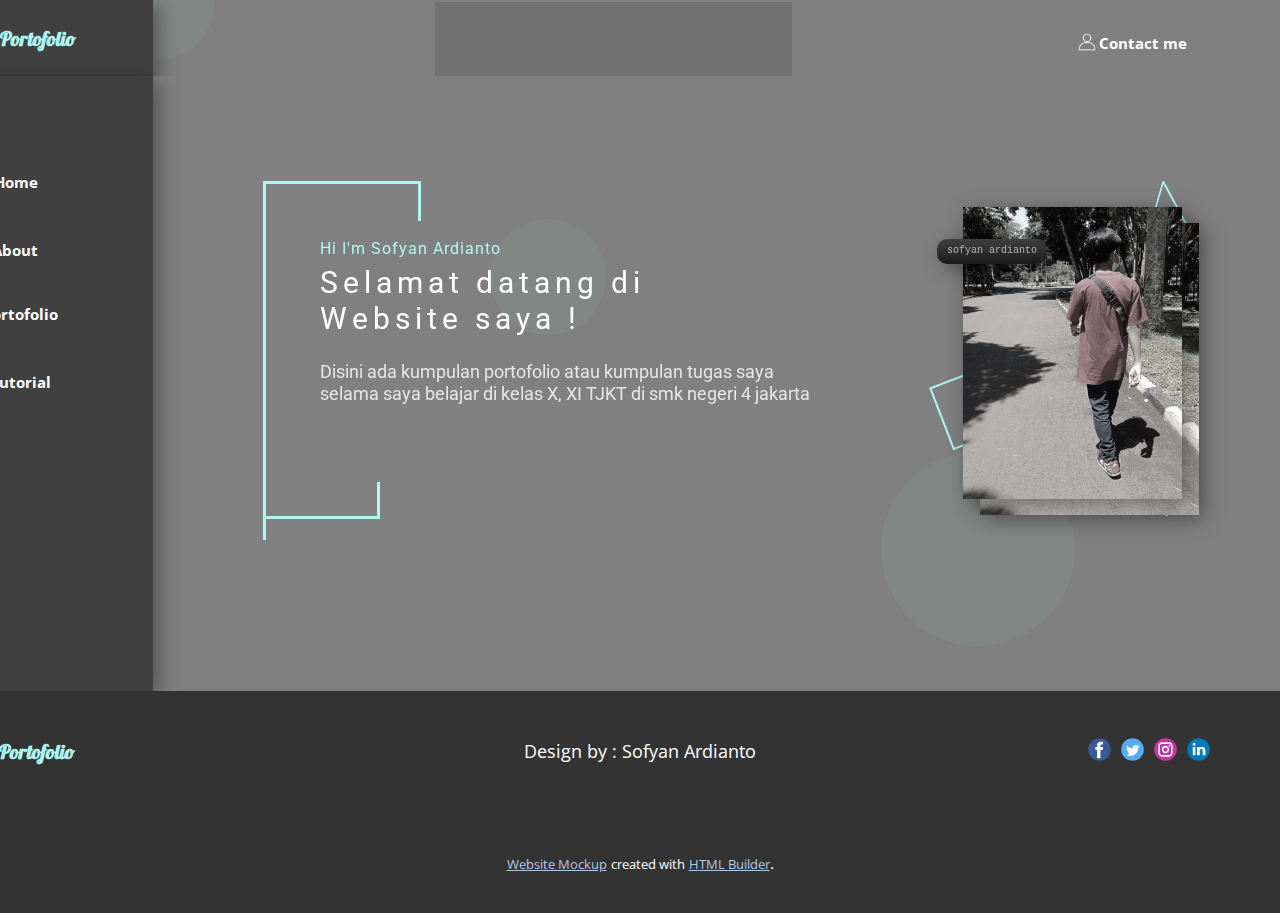
<file: index.html>
<!DOCTYPE html>
<html style="font-size: 16px;" lang="en"><head>
    <meta name="viewport" content="width=device-width, initial-scale=1.0">
    <meta charset="utf-8">
    <meta name="keywords" content="Selamat datang diWebsite saya !">
    <meta name="description" content="">
    <title>Home</title>
    <link rel="stylesheet" href="nicepage.css" media="screen">
<link rel="stylesheet" href="Home.css" media="screen">
    <script class="u-script" type="text/javascript" src="jquery.js" defer=""></script>
    <script class="u-script" type="text/javascript" src="nicepage.js" defer=""></script>
    <meta name="generator" content="Nicepage 5.14.1, nicepage.com">
    <link id="u-theme-google-font" rel="stylesheet" href="https://fonts.googleapis.com/css?family=Roboto:100,100i,300,300i,400,400i,500,500i,700,700i,900,900i|Open+Sans:300,300i,400,400i,500,500i,600,600i,700,700i,800,800i">
    <link id="u-page-google-font" rel="stylesheet" href="https://fonts.googleapis.com/css?family=Lobster:400">
    
    
    
    <script type="application/ld+json">{
		"@context": "http://schema.org",
		"@type": "Organization",
		"name": "",
		"sameAs": []
}</script>
    <meta name="theme-color" content="#478ac9">
    <meta property="og:title" content="Home">
    <meta property="og:type" content="website">
  <meta data-intl-tel-input-cdn-path="intlTelInput/"></head>
  <body data-home-page="Home.html" data-home-page-title="Home" class="u-body u-xl-mode" data-lang="en"><header class="u-clearfix u-grey-50 u-header u-header" id="sec-4e2b"><div class="u-clearfix u-sheet u-sheet-1">
        <div class="u-custom-color-3 u-opacity u-opacity-5 u-preserve-proportions u-shape u-shape-circle u-shape-1"></div>
        <div class="u-expanded-height u-grey-75 u-shape u-shape-rectangle u-shape-2"></div>
        <div class="u-grey-60 u-opacity u-opacity-55 u-shape u-shape-rectangle u-shape-3"></div>
        <h4 class="u-custom-font u-font-lobster u-text u-text-default u-text-palette-4-light-2 u-text-1">Portofolio</h4>
        <h4 class="u-custom-font u-font-lobster u-text u-text-default u-text-2">My </h4>
        <a href="https://wa.me/qr/3L7AAFBJFILBB1" class="u-border-none u-btn u-button-style u-none u-text-hover-custom-color-3 u-btn-1">Contact me</a><span class="u-file-icon u-hover-feature u-icon u-text-white u-icon-1"><img src="images/8143259-f923debb.png" alt=""></span>
      </div></header>
    <section class="u-clearfix u-grey-50 u-section-1" id="sec-9130">
      <div class="u-clearfix u-sheet u-sheet-1">
        <div class="u-border-3 u-border-palette-4-light-2 u-line u-line-vertical u-line-1"></div>
        <div class="u-expanded-height u-grey-75 u-shape u-shape-rectangle u-shape-1"></div>
        <a href="Home.html" class="u-active-custom-color-3 u-border-none u-btn u-btn-round u-button-style u-hover-custom-color-3 u-none u-radius-6 u-text-body-alt-color u-text-hover-custom-color-2 u-btn-1">Home</a>
        <div class="u-custom-color-3 u-opacity u-opacity-5 u-preserve-proportions u-shape u-shape-circle u-shape-2"></div>
        <div class="u-rotation-parent u-rotation-parent-1">
          <div class="u-border-7 u-border-palette-4-light-2 u-shape u-shape-svg u-shape-3">
            <svg class="u-svg-link" preserveAspectRatio="none" viewBox="0 0 160 160" style=""><use xmlns:xlink="http://www.w3.org/1999/xlink" xlink:href="#svg-2564"></use></svg>
            <svg class="u-svg-content" viewBox="-3.5 -3.5 167 167" x="0px" y="0px" id="svg-2564"><path d="M160,160H0V0L160,160z"></path></svg>
          </div>
        </div>
        <div class="u-rotation-parent u-rotation-parent-2">
          <div class="u-border-6 u-border-palette-4-light-2 u-shape u-shape-svg u-shape-4">
            <svg class="u-svg-link" preserveAspectRatio="none" viewBox="0 0 160 140" style=""><use xmlns:xlink="http://www.w3.org/1999/xlink" xlink:href="#svg-8a5e"></use></svg>
            <svg class="u-svg-content" viewBox="-3 -3 166 146" x="0px" y="0px" id="svg-8a5e"><path d="M80,0l80,140H0L80,0z"></path></svg>
          </div>
        </div>
        <div class="u-rotation-parent u-rotation-parent-3">
          <div class="u-border-2 u-border-palette-4-light-2 u-shape u-shape-rectangle u-shape-5" data-animation-name="customAnimationIn" data-animation-duration="1000" data-animation-delay="0"></div>
        </div>
        <img class="u-image u-image-default u-image-1" src="images/WhatsAppImage2023-08-06at13.27.43.jpeg" alt="" data-image-width="780" data-image-height="1040" data-animation-name="customAnimationIn" data-animation-duration="1000" data-animation-delay="0">
        <img class="u-image u-image-default u-image-2" src="images/WhatsAppImage2023-08-06at13.27.43.jpeg" alt="" data-image-width="780" data-image-height="1040" data-animation-name="customAnimationIn" data-animation-duration="1000" data-animation-delay="0">
        <div class="u-clearfix u-group-elements u-group-elements-1" data-animation-name="fadeIn" data-animation-duration="1250" data-animation-delay="250">
          <div class="u-expanded u-gradient u-radius-10 u-shape u-shape-round u-shape-6"></div>
          <h6 class="u-align-center u-custom-font u-font-courier-new u-text u-text-grey-30 u-text-1">sofyan ardianto</h6>
        </div>
        <div class="u-border-3 u-border-palette-4-light-2 u-flip-vertical u-shape u-shape-left u-shape-top u-shape-7"></div>
        <div class="u-custom-color-3 u-opacity u-opacity-5 u-preserve-proportions u-shape u-shape-circle u-shape-8"></div>
        <h5 class="u-text u-text-custom-color-3 u-text-default u-text-2" data-animation-name="customAnimationIn" data-animation-duration="1000" data-animation-delay="0">Hi I'm Sofyan Ardianto</h5>
        <h2 class="u-text u-text-3" data-animation-name="customAnimationIn" data-animation-duration="1250" data-animation-delay="250">Selamat datang di<br>Website saya !
        </h2>
        <a href="About.html" class="u-active-custom-color-3 u-border-none u-btn u-btn-round u-button-style u-hover-custom-color-3 u-none u-radius-6 u-text-body-alt-color u-text-hover-custom-color-2 u-btn-2">About</a>
        <a href="Portofolio.html" class="u-active-custom-color-3 u-border-none u-btn u-btn-round u-button-style u-hover-custom-color-3 u-none u-radius-6 u-text-body-alt-color u-text-hover-custom-color-2 u-btn-3">Portofolio</a>
        <a href="Tutorial.html" class="u-active-custom-color-3 u-border-none u-btn u-btn-round u-button-style u-hover-custom-color-3 u-none u-radius-6 u-text-body-alt-color u-text-hover-custom-color-2 u-btn-4">Tutorial</a>
        <h5 class="u-text u-text-grey-10 u-text-4" data-animation-name="customAnimationIn" data-animation-duration="1500" data-animation-delay="500">Disini ada kumpulan portofolio atau kumpulan tugas saya selama saya belajar di kelas X, XI TJKT di smk negeri 4 jakarta</h5>
        <div class="u-custom-color-3 u-opacity u-opacity-5 u-preserve-proportions u-shape u-shape-circle u-shape-9"></div>
        <a href="About.html" class="u-border-none u-btn u-btn-round u-button-style u-custom-color-2 u-hover-custom-color-3 u-radius-6 u-text-hover-black u-btn-5" data-animation-name="customAnimationIn" data-animation-duration="1750" data-animation-delay="750">Lets stalk</a>
        <div class="u-border-3 u-border-palette-4-light-2 u-shape u-shape-left u-shape-top u-shape-10"></div>
      </div>
    </section>
    
    
    
    <footer class="u-align-center-md u-align-center-sm u-align-center-xs u-clearfix u-footer u-grey-80" id="sec-f658"><div class="u-clearfix u-sheet u-sheet-1">
        <div class="u-align-left u-social-icons u-spacing-10 u-social-icons-1">
          <a class="u-social-url" title="facebook" target="_blank" href=""><span class="u-icon u-social-facebook u-social-icon u-icon-1"><svg class="u-svg-link" preserveAspectRatio="xMidYMin slice" viewBox="0 0 112 112" style=""><use xmlns:xlink="http://www.w3.org/1999/xlink" xlink:href="#svg-3b30"></use></svg><svg class="u-svg-content" viewBox="0 0 112 112" x="0" y="0" id="svg-3b30"><circle fill="currentColor" cx="56.1" cy="56.1" r="55"></circle><path fill="#FFFFFF" d="M73.5,31.6h-9.1c-1.4,0-3.6,0.8-3.6,3.9v8.5h12.6L72,58.3H60.8v40.8H43.9V58.3h-8V43.9h8v-9.2
      c0-6.7,3.1-17,17-17h12.5v13.9H73.5z"></path></svg></span>
          </a>
          <a class="u-social-url" title="twitter" target="_blank" href=""><span class="u-icon u-social-icon u-social-twitter u-icon-2"><svg class="u-svg-link" preserveAspectRatio="xMidYMin slice" viewBox="0 0 112 112" style=""><use xmlns:xlink="http://www.w3.org/1999/xlink" xlink:href="#svg-3e28"></use></svg><svg class="u-svg-content" viewBox="0 0 112 112" x="0" y="0" id="svg-3e28"><circle fill="currentColor" class="st0" cx="56.1" cy="56.1" r="55"></circle><path fill="#FFFFFF" d="M83.8,47.3c0,0.6,0,1.2,0,1.7c0,17.7-13.5,38.2-38.2,38.2C38,87.2,31,85,25,81.2c1,0.1,2.1,0.2,3.2,0.2
      c6.3,0,12.1-2.1,16.7-5.7c-5.9-0.1-10.8-4-12.5-9.3c0.8,0.2,1.7,0.2,2.5,0.2c1.2,0,2.4-0.2,3.5-0.5c-6.1-1.2-10.8-6.7-10.8-13.1
      c0-0.1,0-0.1,0-0.2c1.8,1,3.9,1.6,6.1,1.7c-3.6-2.4-6-6.5-6-11.2c0-2.5,0.7-4.8,1.8-6.7c6.6,8.1,16.5,13.5,27.6,14
      c-0.2-1-0.3-2-0.3-3.1c0-7.4,6-13.4,13.4-13.4c3.9,0,7.3,1.6,9.8,4.2c3.1-0.6,5.9-1.7,8.5-3.3c-1,3.1-3.1,5.8-5.9,7.4
      c2.7-0.3,5.3-1,7.7-2.1C88.7,43,86.4,45.4,83.8,47.3z"></path></svg></span>
          </a>
          <a class="u-social-url" title="instagram" target="_blank" href=""><span class="u-icon u-social-icon u-social-instagram u-icon-3"><svg class="u-svg-link" preserveAspectRatio="xMidYMin slice" viewBox="0 0 112 112" style=""><use xmlns:xlink="http://www.w3.org/1999/xlink" xlink:href="#svg-d245"></use></svg><svg class="u-svg-content" viewBox="0 0 112 112" x="0" y="0" id="svg-d245"><circle fill="currentColor" cx="56.1" cy="56.1" r="55"></circle><path fill="#FFFFFF" d="M55.9,38.2c-9.9,0-17.9,8-17.9,17.9C38,66,46,74,55.9,74c9.9,0,17.9-8,17.9-17.9C73.8,46.2,65.8,38.2,55.9,38.2
      z M55.9,66.4c-5.7,0-10.3-4.6-10.3-10.3c-0.1-5.7,4.6-10.3,10.3-10.3c5.7,0,10.3,4.6,10.3,10.3C66.2,61.8,61.6,66.4,55.9,66.4z"></path><path fill="#FFFFFF" d="M74.3,33.5c-2.3,0-4.2,1.9-4.2,4.2s1.9,4.2,4.2,4.2s4.2-1.9,4.2-4.2S76.6,33.5,74.3,33.5z"></path><path fill="#FFFFFF" d="M73.1,21.3H38.6c-9.7,0-17.5,7.9-17.5,17.5v34.5c0,9.7,7.9,17.6,17.5,17.6h34.5c9.7,0,17.5-7.9,17.5-17.5V38.8
      C90.6,29.1,82.7,21.3,73.1,21.3z M83,73.3c0,5.5-4.5,9.9-9.9,9.9H38.6c-5.5,0-9.9-4.5-9.9-9.9V38.8c0-5.5,4.5-9.9,9.9-9.9h34.5
      c5.5,0,9.9,4.5,9.9,9.9V73.3z"></path></svg></span>
          </a>
          <a class="u-social-url" title="linkedin" target="_blank" href=""><span class="u-icon u-social-icon u-social-linkedin u-icon-4"><svg class="u-svg-link" preserveAspectRatio="xMidYMin slice" viewBox="0 0 112 112" style=""><use xmlns:xlink="http://www.w3.org/1999/xlink" xlink:href="#svg-c060"></use></svg><svg class="u-svg-content" viewBox="0 0 112 112" x="0" y="0" id="svg-c060"><circle fill="currentColor" cx="56.1" cy="56.1" r="55"></circle><path fill="#FFFFFF" d="M41.3,83.7H27.9V43.4h13.4V83.7z M34.6,37.9L34.6,37.9c-4.6,0-7.5-3.1-7.5-7c0-4,3-7,7.6-7s7.4,3,7.5,7
      C42.2,34.8,39.2,37.9,34.6,37.9z M89.6,83.7H76.2V62.2c0-5.4-1.9-9.1-6.8-9.1c-3.7,0-5.9,2.5-6.9,4.9c-0.4,0.9-0.4,2.1-0.4,3.3v22.5
      H48.7c0,0,0.2-36.5,0-40.3h13.4v5.7c1.8-2.7,5-6.7,12.1-6.7c8.8,0,15.4,5.8,15.4,18.1V83.7z"></path></svg></span>
          </a>
        </div>
        <p class="u-align-center-lg u-align-center-md u-align-center-xl u-text u-text-1">Design by : Sofyan Ardianto</p>
        <h4 class="u-custom-font u-font-lobster u-text u-text-default u-text-palette-4-light-2 u-text-2">Portofolio</h4>
        <h4 class="u-custom-font u-font-lobster u-text u-text-default u-text-3">My </h4>
      </div></footer>
    <section class="u-backlink u-clearfix u-grey-80">
      <a class="u-link" href="https://nicepage.com/website-mockup" target="_blank">
        <span>Website Mockup</span>
      </a>
      <p class="u-text">
        <span>created with</span>
      </p>
      <a class="u-link" href="https://nicepage.com/html-website-builder" target="_blank">
        <span>HTML Builder</span>
      </a>. 
    </section>
  
</body></html>
</file>
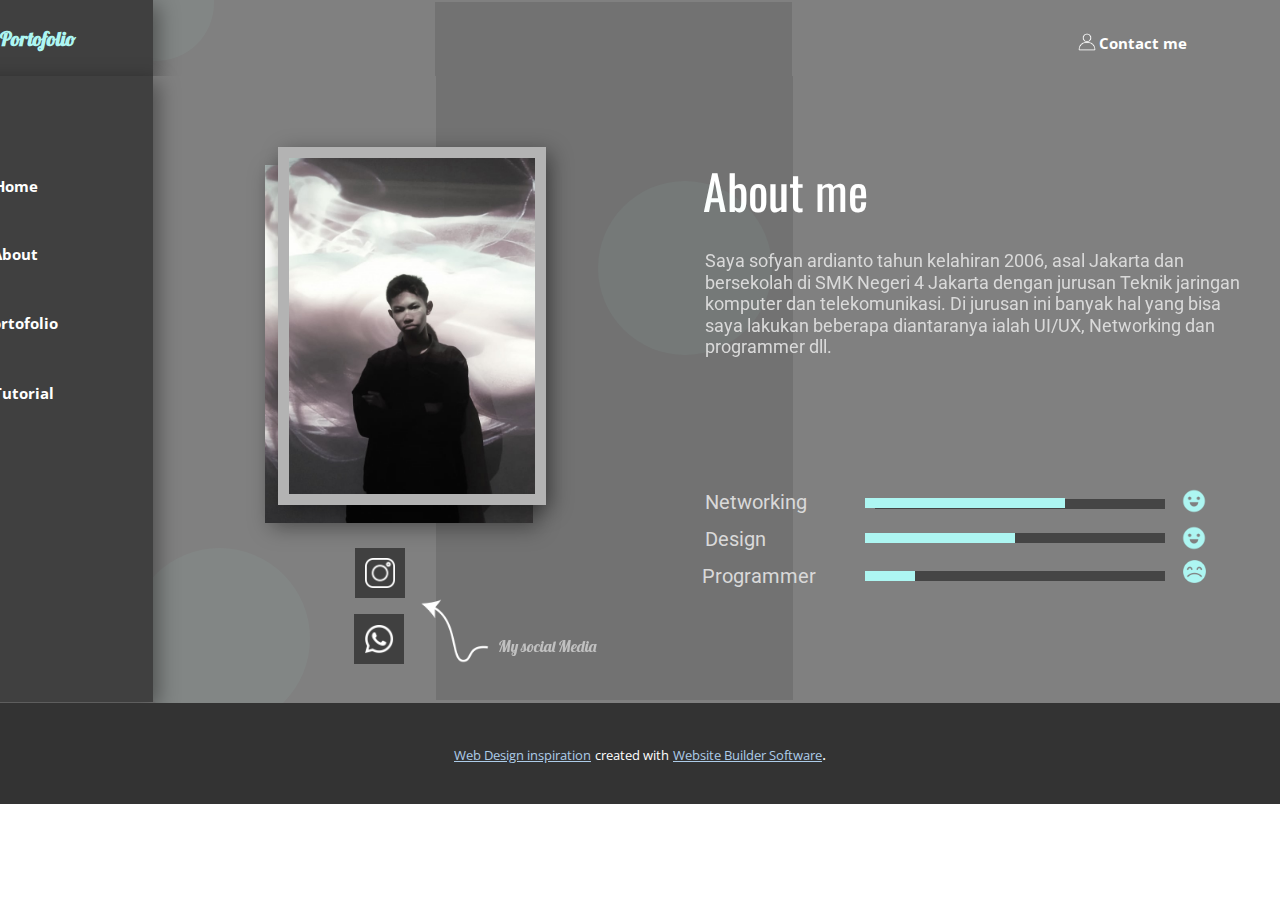
<file: About.html>
<!DOCTYPE html>
<html style="font-size: 16px;" lang="en"><head>
    <meta name="viewport" content="width=device-width, initial-scale=1.0">
    <meta charset="utf-8">
    <meta name="keywords" content="Selamat datang diWebsite saya !">
    <meta name="description" content="">
    <title>About</title>
    <link rel="stylesheet" href="nicepage.css" media="screen">
<link rel="stylesheet" href="About.css" media="screen">
    <script class="u-script" type="text/javascript" src="jquery.js" defer=""></script>
    <script class="u-script" type="text/javascript" src="nicepage.js" defer=""></script>
    <meta name="generator" content="Nicepage 5.14.1, nicepage.com">
    <link id="u-theme-google-font" rel="stylesheet" href="https://fonts.googleapis.com/css?family=Roboto:100,100i,300,300i,400,400i,500,500i,700,700i,900,900i|Open+Sans:300,300i,400,400i,500,500i,600,600i,700,700i,800,800i">
    <link id="u-page-google-font" rel="stylesheet" href="https://fonts.googleapis.com/css?family=Oswald:200,300,400,500,600,700|Roboto:100,100i,300,300i,400,400i,500,500i,700,700i,900,900i|Lobster:400">
    
    
    
    <script type="application/ld+json">{
		"@context": "http://schema.org",
		"@type": "Organization",
		"name": "",
		"sameAs": []
}</script>
    <meta name="theme-color" content="#478ac9">
    <meta property="og:title" content="About">
    <meta property="og:type" content="website">
  <meta data-intl-tel-input-cdn-path="intlTelInput/"></head>
  <body class="u-body u-xl-mode" data-lang="en"><header class="u-clearfix u-grey-50 u-header u-header" id="sec-4e2b"><div class="u-clearfix u-sheet u-sheet-1">
        <div class="u-custom-color-3 u-opacity u-opacity-5 u-preserve-proportions u-shape u-shape-circle u-shape-1"></div>
        <div class="u-expanded-height u-grey-75 u-shape u-shape-rectangle u-shape-2"></div>
        <div class="u-grey-60 u-opacity u-opacity-55 u-shape u-shape-rectangle u-shape-3"></div>
        <h4 class="u-custom-font u-font-lobster u-text u-text-default u-text-palette-4-light-2 u-text-1">Portofolio</h4>
        <h4 class="u-custom-font u-font-lobster u-text u-text-default u-text-2">My </h4>
        <a href="https://wa.me/qr/3L7AAFBJFILBB1" class="u-border-none u-btn u-button-style u-none u-text-hover-custom-color-3 u-btn-1">Contact me</a><span class="u-file-icon u-hover-feature u-icon u-text-white u-icon-1"><img src="images/8143259-f923debb.png" alt=""></span>
      </div></header>
    <section class="u-clearfix u-custom-color-5 u-section-1" id="sec-9130">
      <div class="u-clearfix u-sheet u-sheet-1">
        <div class="u-border-10 u-border-grey-dark-1 u-line u-line-horizontal u-line-1"></div>
        <div class="u-border-10 u-border-custom-color-3 u-line u-line-horizontal u-line-2"></div>
        <div class="u-border-10 u-border-grey-dark-1 u-line u-line-horizontal u-line-3"></div>
        <div class="u-border-10 u-border-custom-color-3 u-line u-line-horizontal u-line-4"></div>
        <div class="u-border-10 u-border-grey-dark-1 u-line u-line-horizontal u-line-5"></div>
        <div class="u-border-10 u-border-custom-color-3 u-line u-line-horizontal u-line-6"></div>
        <div class="u-custom-color-3 u-opacity u-opacity-5 u-preserve-proportions u-shape u-shape-circle u-shape-1"></div>
        <div class="u-grey-75 u-shape u-shape-rectangle u-shape-2"></div>
        <a href="Home.html" class="u-active-custom-color-3 u-border-none u-btn u-btn-round u-button-style u-hover-custom-color-3 u-none u-radius-6 u-text-body-alt-color u-text-hover-custom-color-2 u-btn-1">Home</a>
        <a href="About.html" class="u-active-custom-color-3 u-border-none u-btn u-btn-round u-button-style u-hover-custom-color-3 u-none u-radius-6 u-text-body-alt-color u-text-hover-custom-color-2 u-btn-2">About</a>
        <a href="Portofolio.html" class="u-active-custom-color-3 u-border-none u-btn u-btn-round u-button-style u-hover-custom-color-3 u-none u-radius-6 u-text-body-alt-color u-text-hover-custom-color-2 u-btn-3">Portofolio</a>
        <a href="Tutorial.html" class="u-active-custom-color-3 u-border-none u-btn u-btn-round u-button-style u-hover-custom-color-3 u-none u-radius-6 u-text-body-alt-color u-text-hover-custom-color-2 u-btn-4">Tutorial</a>
        <div class="u-grey-60 u-opacity u-opacity-55 u-shape u-shape-rectangle u-shape-3"></div>
        <img class="u-image u-image-default u-image-1" src="images/WhatsAppImage2023-08-07at19.02.16.jpeg" alt="" data-image-width="616" data-image-height="960" data-animation-name="customAnimationIn" data-animation-duration="1000" data-animation-delay="0">
        <img class="u-border-11 u-border-grey-30 u-image u-image-default u-image-2" src="images/WhatsAppImage2023-08-07at19.02.16.jpeg" alt="" data-image-width="616" data-image-height="960" data-animation-name="customAnimationIn" data-animation-duration="1000" data-animation-delay="0">
        <h2 class="u-custom-font u-font-oswald u-text u-text-default u-text-1" data-animation-name="customAnimationIn" data-animation-duration="1000" data-animation-delay="0">About me</h2>
        <h4 class="u-custom-font u-font-roboto u-text u-text-body-alt-color u-text-default u-text-2" data-animation-name="customAnimationIn" data-animation-duration="1500" data-animation-delay="750">My skils :</h4>
        <h4 class="u-custom-font u-font-roboto u-text u-text-grey-15 u-text-3">Design</h4>
        <h4 class="u-custom-font u-font-roboto u-text u-text-grey-15 u-text-4">Networking</h4>
        <h4 class="u-custom-font u-font-roboto u-text u-text-grey-15 u-text-5">Programmer</h4>
        <div class="u-custom-color-3 u-opacity u-opacity-5 u-preserve-proportions u-shape u-shape-circle u-shape-4"></div>
        <h4 class="u-custom-font u-font-roboto u-text u-text-grey-15 u-text-6" data-animation-name="customAnimationIn" data-animation-duration="1000" data-animation-delay="0">Saya sofyan ardianto tahun kelahiran 2006, asal Jakarta dan bersekolah di SMK Negeri 4 Jakarta dengan jurusan Teknik jaringan komputer dan telekomunikasi. Di jurusan ini banyak hal yang bisa saya lakukan beberapa diantaranya ialah UI/UX, Networking dan programmer dll.</h4><span class="u-custom-color-2 u-file-icon u-icon u-icon-rounded u-icon-1" data-href="https://instagram.com/_sofnd1?utm_source=qr&amp;igshid=ZDc4ODBmNjlmNQ%3D%3D"><img src="images/1077042-43d786b9.png" alt=""></span><span class="u-file-icon u-flip-horizontal u-icon u-text-white u-icon-2"><img src="images/5905043-d643e60b.png" alt=""></span>
        <h4 class="u-custom-font u-font-lobster u-text u-text-default u-text-grey-25 u-text-7">My social Media</h4><span class="u-file-icon u-icon u-text-custom-color-3 u-icon-3"><img src="images/7481219-a1538351.png" alt=""></span><span class="u-file-icon u-icon u-text-custom-color-3 u-icon-4"><img src="images/7481219-a1538351.png" alt=""></span><span class="u-file-icon u-icon u-text-custom-color-3 u-icon-5"><img src="images/9834613-27216130.png" alt=""></span><span class="u-custom-color-2 u-file-icon u-icon u-icon-rounded u-text-white u-icon-6" data-href="https://wa.me/qr/3L7AAFBJFILBB1"><img src="images/1384023-9ba58cb5.png" alt=""></span>
      </div>
    </section>
    
    
    
    
    <section class="u-backlink u-clearfix u-grey-80">
      <a class="u-link" href="https://nicepage.com/web-design" target="_blank">
        <span>Web Design inspiration</span>
      </a>
      <p class="u-text">
        <span>created with</span>
      </p>
      <a class="u-link" href="" target="_blank">
        <span>Website Builder Software</span>
      </a>. 
    </section>
  
</body></html>
</file>
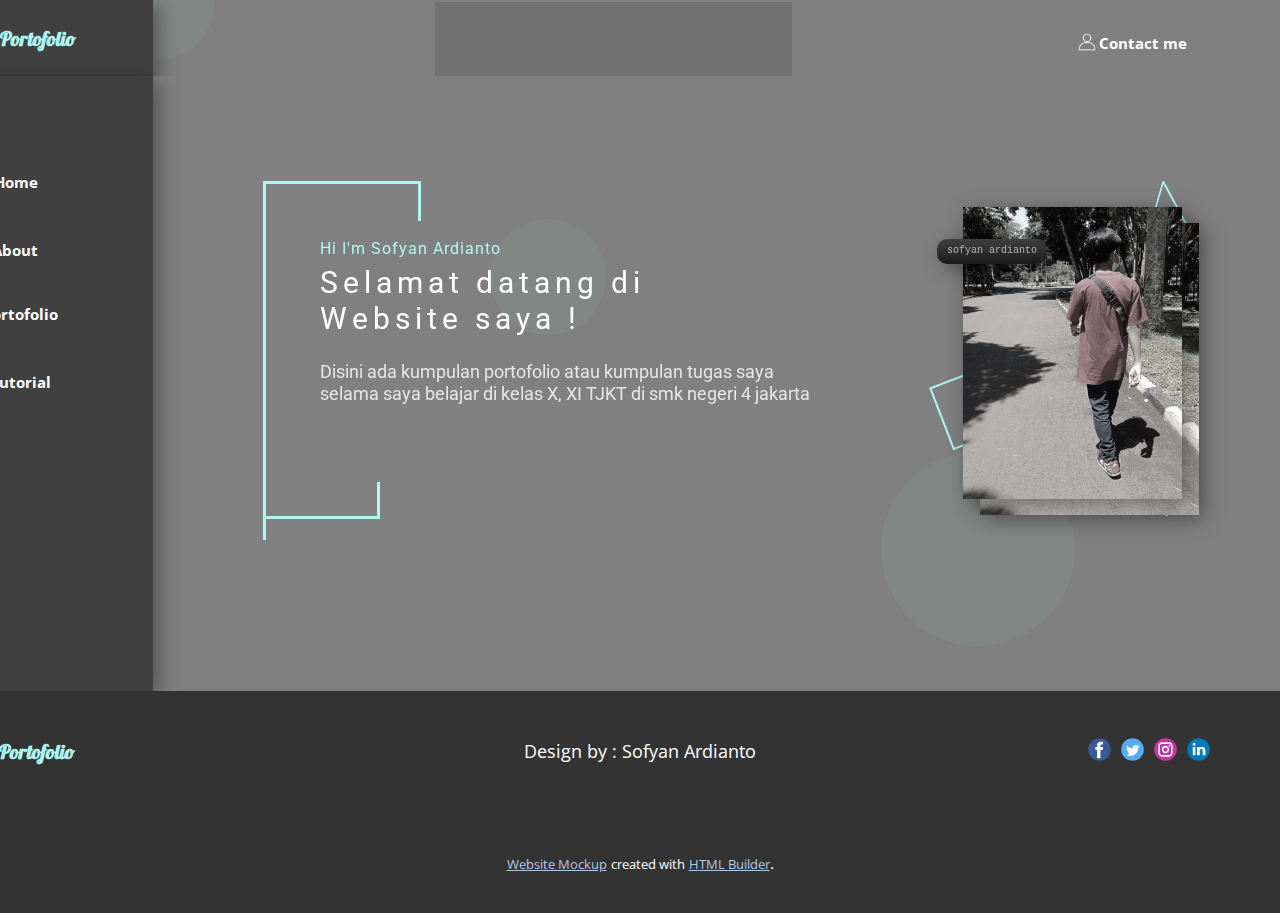
<file: Home.html>
<!DOCTYPE html>
<html style="font-size: 16px;" lang="en"><head>
    <meta name="viewport" content="width=device-width, initial-scale=1.0">
    <meta charset="utf-8">
    <meta name="keywords" content="Selamat datang diWebsite saya !">
    <meta name="description" content="">
    <title>Home</title>
    <link rel="stylesheet" href="nicepage.css" media="screen">
<link rel="stylesheet" href="Home.css" media="screen">
    <script class="u-script" type="text/javascript" src="jquery.js" defer=""></script>
    <script class="u-script" type="text/javascript" src="nicepage.js" defer=""></script>
    <meta name="generator" content="Nicepage 5.14.1, nicepage.com">
    <link id="u-theme-google-font" rel="stylesheet" href="https://fonts.googleapis.com/css?family=Roboto:100,100i,300,300i,400,400i,500,500i,700,700i,900,900i|Open+Sans:300,300i,400,400i,500,500i,600,600i,700,700i,800,800i">
    <link id="u-page-google-font" rel="stylesheet" href="https://fonts.googleapis.com/css?family=Lobster:400">
    
    
    
    <script type="application/ld+json">{
		"@context": "http://schema.org",
		"@type": "Organization",
		"name": "",
		"sameAs": []
}</script>
    <meta name="theme-color" content="#478ac9">
    <meta property="og:title" content="Home">
    <meta property="og:type" content="website">
  <meta data-intl-tel-input-cdn-path="intlTelInput/"></head>
  <body class="u-body u-xl-mode" data-lang="en"><header class="u-clearfix u-grey-50 u-header u-header" id="sec-4e2b"><div class="u-clearfix u-sheet u-sheet-1">
        <div class="u-custom-color-3 u-opacity u-opacity-5 u-preserve-proportions u-shape u-shape-circle u-shape-1"></div>
        <div class="u-expanded-height u-grey-75 u-shape u-shape-rectangle u-shape-2"></div>
        <div class="u-grey-60 u-opacity u-opacity-55 u-shape u-shape-rectangle u-shape-3"></div>
        <h4 class="u-custom-font u-font-lobster u-text u-text-default u-text-palette-4-light-2 u-text-1">Portofolio</h4>
        <h4 class="u-custom-font u-font-lobster u-text u-text-default u-text-2">My </h4>
        <a href="https://wa.me/qr/3L7AAFBJFILBB1" class="u-border-none u-btn u-button-style u-none u-text-hover-custom-color-3 u-btn-1">Contact me</a><span class="u-file-icon u-hover-feature u-icon u-text-white u-icon-1"><img src="images/8143259-f923debb.png" alt=""></span>
      </div></header>
    <section class="u-clearfix u-grey-50 u-section-1" id="sec-9130">
      <div class="u-clearfix u-sheet u-sheet-1">
        <div class="u-border-3 u-border-palette-4-light-2 u-line u-line-vertical u-line-1"></div>
        <div class="u-expanded-height u-grey-75 u-shape u-shape-rectangle u-shape-1"></div>
        <a href="Home.html" class="u-active-custom-color-3 u-border-none u-btn u-btn-round u-button-style u-hover-custom-color-3 u-none u-radius-6 u-text-body-alt-color u-text-hover-custom-color-2 u-btn-1">Home</a>
        <div class="u-custom-color-3 u-opacity u-opacity-5 u-preserve-proportions u-shape u-shape-circle u-shape-2"></div>
        <div class="u-rotation-parent u-rotation-parent-1">
          <div class="u-border-7 u-border-palette-4-light-2 u-shape u-shape-svg u-shape-3">
            <svg class="u-svg-link" preserveAspectRatio="none" viewBox="0 0 160 160" style=""><use xmlns:xlink="http://www.w3.org/1999/xlink" xlink:href="#svg-2564"></use></svg>
            <svg class="u-svg-content" viewBox="-3.5 -3.5 167 167" x="0px" y="0px" id="svg-2564"><path d="M160,160H0V0L160,160z"></path></svg>
          </div>
        </div>
        <div class="u-rotation-parent u-rotation-parent-2">
          <div class="u-border-6 u-border-palette-4-light-2 u-shape u-shape-svg u-shape-4">
            <svg class="u-svg-link" preserveAspectRatio="none" viewBox="0 0 160 140" style=""><use xmlns:xlink="http://www.w3.org/1999/xlink" xlink:href="#svg-8a5e"></use></svg>
            <svg class="u-svg-content" viewBox="-3 -3 166 146" x="0px" y="0px" id="svg-8a5e"><path d="M80,0l80,140H0L80,0z"></path></svg>
          </div>
        </div>
        <div class="u-rotation-parent u-rotation-parent-3">
          <div class="u-border-2 u-border-palette-4-light-2 u-shape u-shape-rectangle u-shape-5" data-animation-name="customAnimationIn" data-animation-duration="1000" data-animation-delay="0"></div>
        </div>
        <img class="u-image u-image-default u-image-1" src="images/WhatsAppImage2023-08-06at13.27.43.jpeg" alt="" data-image-width="780" data-image-height="1040" data-animation-name="customAnimationIn" data-animation-duration="1000" data-animation-delay="0">
        <img class="u-image u-image-default u-image-2" src="images/WhatsAppImage2023-08-06at13.27.43.jpeg" alt="" data-image-width="780" data-image-height="1040" data-animation-name="customAnimationIn" data-animation-duration="1000" data-animation-delay="0">
        <div class="u-clearfix u-group-elements u-group-elements-1" data-animation-name="fadeIn" data-animation-duration="1250" data-animation-delay="250">
          <div class="u-expanded u-gradient u-radius-10 u-shape u-shape-round u-shape-6"></div>
          <h6 class="u-align-center u-custom-font u-font-courier-new u-text u-text-grey-30 u-text-1">sofyan ardianto</h6>
        </div>
        <div class="u-border-3 u-border-palette-4-light-2 u-flip-vertical u-shape u-shape-left u-shape-top u-shape-7"></div>
        <div class="u-custom-color-3 u-opacity u-opacity-5 u-preserve-proportions u-shape u-shape-circle u-shape-8"></div>
        <h5 class="u-text u-text-custom-color-3 u-text-default u-text-2" data-animation-name="customAnimationIn" data-animation-duration="1000" data-animation-delay="0">Hi I'm Sofyan Ardianto</h5>
        <h2 class="u-text u-text-3" data-animation-name="customAnimationIn" data-animation-duration="1250" data-animation-delay="250">Selamat datang di<br>Website saya !
        </h2>
        <a href="About.html" class="u-active-custom-color-3 u-border-none u-btn u-btn-round u-button-style u-hover-custom-color-3 u-none u-radius-6 u-text-body-alt-color u-text-hover-custom-color-2 u-btn-2">About</a>
        <a href="Portofolio.html" class="u-active-custom-color-3 u-border-none u-btn u-btn-round u-button-style u-hover-custom-color-3 u-none u-radius-6 u-text-body-alt-color u-text-hover-custom-color-2 u-btn-3">Portofolio</a>
        <a href="Tutorial.html" class="u-active-custom-color-3 u-border-none u-btn u-btn-round u-button-style u-hover-custom-color-3 u-none u-radius-6 u-text-body-alt-color u-text-hover-custom-color-2 u-btn-4">Tutorial</a>
        <h5 class="u-text u-text-grey-10 u-text-4" data-animation-name="customAnimationIn" data-animation-duration="1500" data-animation-delay="500">Disini ada kumpulan portofolio atau kumpulan tugas saya selama saya belajar di kelas X, XI TJKT di smk negeri 4 jakarta</h5>
        <div class="u-custom-color-3 u-opacity u-opacity-5 u-preserve-proportions u-shape u-shape-circle u-shape-9"></div>
        <a href="About.html" class="u-border-none u-btn u-btn-round u-button-style u-custom-color-2 u-hover-custom-color-3 u-radius-6 u-text-hover-black u-btn-5" data-animation-name="customAnimationIn" data-animation-duration="1750" data-animation-delay="750">Lets stalk</a>
        <div class="u-border-3 u-border-palette-4-light-2 u-shape u-shape-left u-shape-top u-shape-10"></div>
      </div>
    </section>
    
    
    
    <footer class="u-align-center-md u-align-center-sm u-align-center-xs u-clearfix u-footer u-grey-80" id="sec-f658"><div class="u-clearfix u-sheet u-sheet-1">
        <div class="u-align-left u-social-icons u-spacing-10 u-social-icons-1">
          <a class="u-social-url" title="facebook" target="_blank" href=""><span class="u-icon u-social-facebook u-social-icon u-icon-1"><svg class="u-svg-link" preserveAspectRatio="xMidYMin slice" viewBox="0 0 112 112" style=""><use xmlns:xlink="http://www.w3.org/1999/xlink" xlink:href="#svg-3b30"></use></svg><svg class="u-svg-content" viewBox="0 0 112 112" x="0" y="0" id="svg-3b30"><circle fill="currentColor" cx="56.1" cy="56.1" r="55"></circle><path fill="#FFFFFF" d="M73.5,31.6h-9.1c-1.4,0-3.6,0.8-3.6,3.9v8.5h12.6L72,58.3H60.8v40.8H43.9V58.3h-8V43.9h8v-9.2
      c0-6.7,3.1-17,17-17h12.5v13.9H73.5z"></path></svg></span>
          </a>
          <a class="u-social-url" title="twitter" target="_blank" href=""><span class="u-icon u-social-icon u-social-twitter u-icon-2"><svg class="u-svg-link" preserveAspectRatio="xMidYMin slice" viewBox="0 0 112 112" style=""><use xmlns:xlink="http://www.w3.org/1999/xlink" xlink:href="#svg-3e28"></use></svg><svg class="u-svg-content" viewBox="0 0 112 112" x="0" y="0" id="svg-3e28"><circle fill="currentColor" class="st0" cx="56.1" cy="56.1" r="55"></circle><path fill="#FFFFFF" d="M83.8,47.3c0,0.6,0,1.2,0,1.7c0,17.7-13.5,38.2-38.2,38.2C38,87.2,31,85,25,81.2c1,0.1,2.1,0.2,3.2,0.2
      c6.3,0,12.1-2.1,16.7-5.7c-5.9-0.1-10.8-4-12.5-9.3c0.8,0.2,1.7,0.2,2.5,0.2c1.2,0,2.4-0.2,3.5-0.5c-6.1-1.2-10.8-6.7-10.8-13.1
      c0-0.1,0-0.1,0-0.2c1.8,1,3.9,1.6,6.1,1.7c-3.6-2.4-6-6.5-6-11.2c0-2.5,0.7-4.8,1.8-6.7c6.6,8.1,16.5,13.5,27.6,14
      c-0.2-1-0.3-2-0.3-3.1c0-7.4,6-13.4,13.4-13.4c3.9,0,7.3,1.6,9.8,4.2c3.1-0.6,5.9-1.7,8.5-3.3c-1,3.1-3.1,5.8-5.9,7.4
      c2.7-0.3,5.3-1,7.7-2.1C88.7,43,86.4,45.4,83.8,47.3z"></path></svg></span>
          </a>
          <a class="u-social-url" title="instagram" target="_blank" href=""><span class="u-icon u-social-icon u-social-instagram u-icon-3"><svg class="u-svg-link" preserveAspectRatio="xMidYMin slice" viewBox="0 0 112 112" style=""><use xmlns:xlink="http://www.w3.org/1999/xlink" xlink:href="#svg-d245"></use></svg><svg class="u-svg-content" viewBox="0 0 112 112" x="0" y="0" id="svg-d245"><circle fill="currentColor" cx="56.1" cy="56.1" r="55"></circle><path fill="#FFFFFF" d="M55.9,38.2c-9.9,0-17.9,8-17.9,17.9C38,66,46,74,55.9,74c9.9,0,17.9-8,17.9-17.9C73.8,46.2,65.8,38.2,55.9,38.2
      z M55.9,66.4c-5.7,0-10.3-4.6-10.3-10.3c-0.1-5.7,4.6-10.3,10.3-10.3c5.7,0,10.3,4.6,10.3,10.3C66.2,61.8,61.6,66.4,55.9,66.4z"></path><path fill="#FFFFFF" d="M74.3,33.5c-2.3,0-4.2,1.9-4.2,4.2s1.9,4.2,4.2,4.2s4.2-1.9,4.2-4.2S76.6,33.5,74.3,33.5z"></path><path fill="#FFFFFF" d="M73.1,21.3H38.6c-9.7,0-17.5,7.9-17.5,17.5v34.5c0,9.7,7.9,17.6,17.5,17.6h34.5c9.7,0,17.5-7.9,17.5-17.5V38.8
      C90.6,29.1,82.7,21.3,73.1,21.3z M83,73.3c0,5.5-4.5,9.9-9.9,9.9H38.6c-5.5,0-9.9-4.5-9.9-9.9V38.8c0-5.5,4.5-9.9,9.9-9.9h34.5
      c5.5,0,9.9,4.5,9.9,9.9V73.3z"></path></svg></span>
          </a>
          <a class="u-social-url" title="linkedin" target="_blank" href=""><span class="u-icon u-social-icon u-social-linkedin u-icon-4"><svg class="u-svg-link" preserveAspectRatio="xMidYMin slice" viewBox="0 0 112 112" style=""><use xmlns:xlink="http://www.w3.org/1999/xlink" xlink:href="#svg-c060"></use></svg><svg class="u-svg-content" viewBox="0 0 112 112" x="0" y="0" id="svg-c060"><circle fill="currentColor" cx="56.1" cy="56.1" r="55"></circle><path fill="#FFFFFF" d="M41.3,83.7H27.9V43.4h13.4V83.7z M34.6,37.9L34.6,37.9c-4.6,0-7.5-3.1-7.5-7c0-4,3-7,7.6-7s7.4,3,7.5,7
      C42.2,34.8,39.2,37.9,34.6,37.9z M89.6,83.7H76.2V62.2c0-5.4-1.9-9.1-6.8-9.1c-3.7,0-5.9,2.5-6.9,4.9c-0.4,0.9-0.4,2.1-0.4,3.3v22.5
      H48.7c0,0,0.2-36.5,0-40.3h13.4v5.7c1.8-2.7,5-6.7,12.1-6.7c8.8,0,15.4,5.8,15.4,18.1V83.7z"></path></svg></span>
          </a>
        </div>
        <p class="u-align-center-lg u-align-center-md u-align-center-xl u-text u-text-1">Design by : Sofyan Ardianto</p>
        <h4 class="u-custom-font u-font-lobster u-text u-text-default u-text-palette-4-light-2 u-text-2">Portofolio</h4>
        <h4 class="u-custom-font u-font-lobster u-text u-text-default u-text-3">My </h4>
      </div></footer>
    <section class="u-backlink u-clearfix u-grey-80">
      <a class="u-link" href="https://nicepage.com/website-mockup" target="_blank">
        <span>Website Mockup</span>
      </a>
      <p class="u-text">
        <span>created with</span>
      </p>
      <a class="u-link" href="https://nicepage.com/html-website-builder" target="_blank">
        <span>HTML Builder</span>
      </a>. 
    </section>
  
</body></html>
</file>
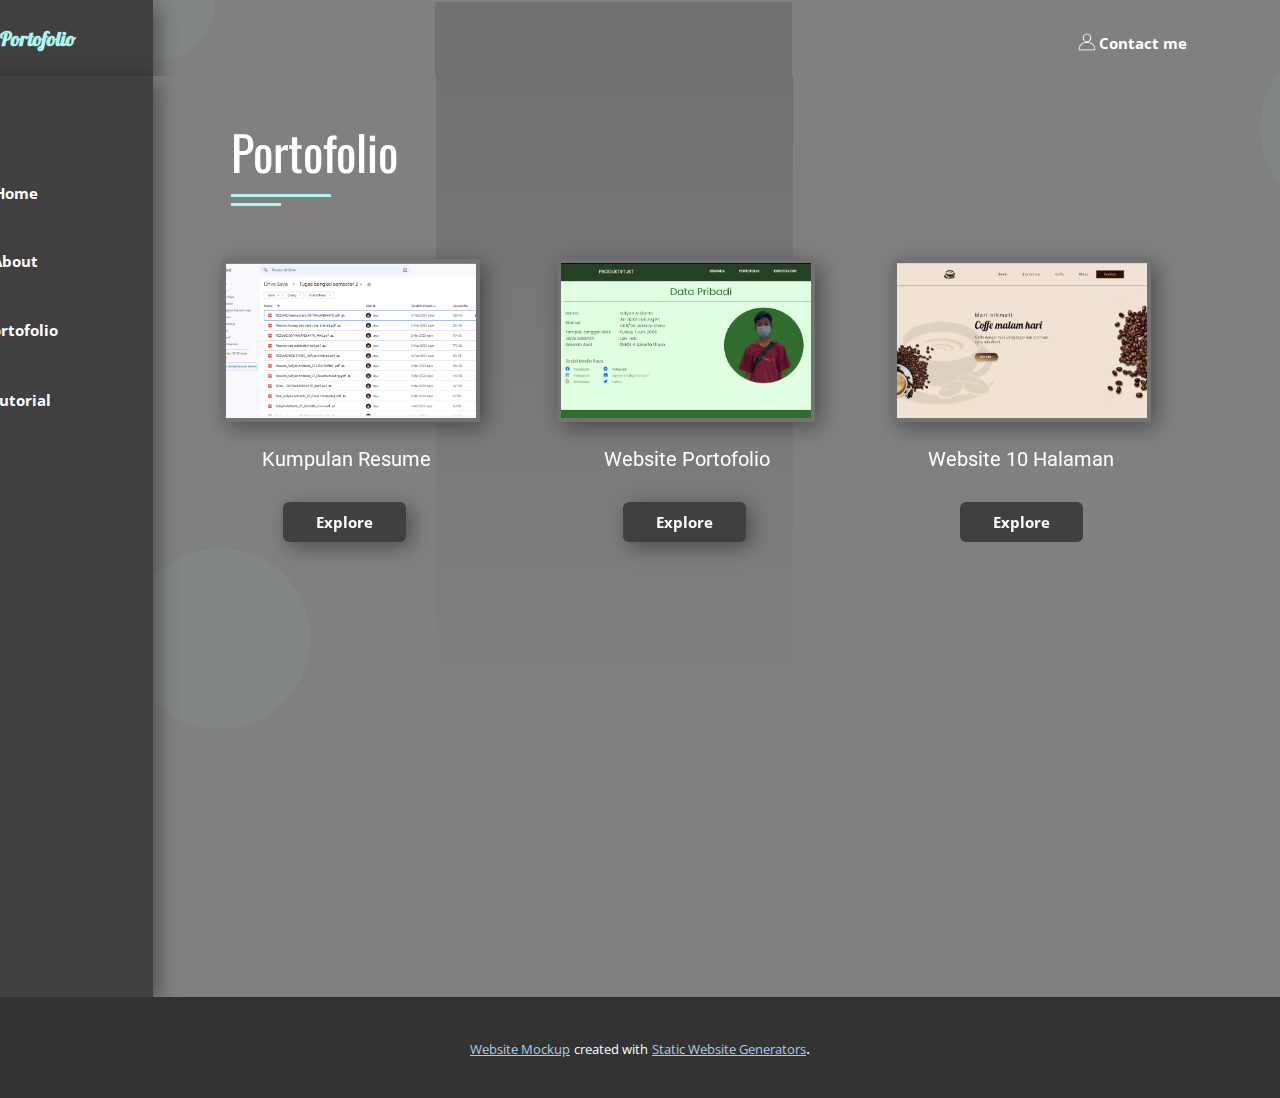
<file: Portofolio.html>
<!DOCTYPE html>
<html style="font-size: 16px;" lang="en"><head>
    <meta name="viewport" content="width=device-width, initial-scale=1.0">
    <meta charset="utf-8">
    <meta name="keywords" content="Selamat datang diWebsite saya !">
    <meta name="description" content="">
    <title>Portofolio</title>
    <link rel="stylesheet" href="nicepage.css" media="screen">
<link rel="stylesheet" href="Portofolio.css" media="screen">
    <script class="u-script" type="text/javascript" src="jquery.js" defer=""></script>
    <script class="u-script" type="text/javascript" src="nicepage.js" defer=""></script>
    <meta name="generator" content="Nicepage 5.14.1, nicepage.com">
    <link id="u-theme-google-font" rel="stylesheet" href="https://fonts.googleapis.com/css?family=Roboto:100,100i,300,300i,400,400i,500,500i,700,700i,900,900i|Open+Sans:300,300i,400,400i,500,500i,600,600i,700,700i,800,800i">
    <link id="u-page-google-font" rel="stylesheet" href="https://fonts.googleapis.com/css?family=Oswald:200,300,400,500,600,700|Lobster:400">
    
    
    
    <script type="application/ld+json">{
		"@context": "http://schema.org",
		"@type": "Organization",
		"name": "",
		"sameAs": []
}</script>
    <meta name="theme-color" content="#478ac9">
    <meta property="og:title" content="Portofolio">
    <meta property="og:type" content="website">
  <meta data-intl-tel-input-cdn-path="intlTelInput/"></head>
  <body class="u-body u-xl-mode" data-lang="en"><header class="u-clearfix u-grey-50 u-header u-header" id="sec-4e2b"><div class="u-clearfix u-sheet u-sheet-1">
        <div class="u-custom-color-3 u-opacity u-opacity-5 u-preserve-proportions u-shape u-shape-circle u-shape-1"></div>
        <div class="u-expanded-height u-grey-75 u-shape u-shape-rectangle u-shape-2"></div>
        <div class="u-grey-60 u-opacity u-opacity-55 u-shape u-shape-rectangle u-shape-3"></div>
        <h4 class="u-custom-font u-font-lobster u-text u-text-default u-text-palette-4-light-2 u-text-1">Portofolio</h4>
        <h4 class="u-custom-font u-font-lobster u-text u-text-default u-text-2">My </h4>
        <a href="https://wa.me/qr/3L7AAFBJFILBB1" class="u-border-none u-btn u-button-style u-none u-text-hover-custom-color-3 u-btn-1">Contact me</a><span class="u-file-icon u-hover-feature u-icon u-text-white u-icon-1"><img src="images/8143259-f923debb.png" alt=""></span>
      </div></header>
    <section class="u-clearfix u-custom-color-5 u-section-1" id="sec-9130">
      <div class="u-clearfix u-sheet u-sheet-1">
        <div class="u-custom-color-3 u-opacity u-opacity-5 u-preserve-proportions u-shape u-shape-circle u-shape-1"></div>
        <div class="u-border-3 u-border-custom-color-3 u-line u-line-horizontal u-line-1" data-animation-name="customAnimationIn" data-animation-duration="1250" data-animation-delay="250"></div>
        <div class="u-expanded-height u-grey-75 u-shape u-shape-rectangle u-shape-2"></div>
        <div class="u-gradient u-opacity u-opacity-55 u-shape u-shape-rectangle u-shape-3"></div>
        <div class="u-custom-color-3 u-opacity u-opacity-5 u-preserve-proportions u-shape u-shape-circle u-shape-4"></div>
        <h2 class="u-custom-font u-font-oswald u-text u-text-default u-text-1" data-animation-name="customAnimationIn" data-animation-duration="1000">Portofolio</h2>
        <a href="Home.html" class="u-active-custom-color-3 u-border-none u-btn u-btn-round u-button-style u-hover-custom-color-3 u-none u-radius-6 u-text-body-alt-color u-text-hover-custom-color-2 u-btn-1">Home</a>
        <div class="u-border-3 u-border-custom-color-3 u-line u-line-horizontal u-line-2" data-animation-name="customAnimationIn" data-animation-duration="1500" data-animation-delay="500"></div>
        <a href="About.html" class="u-active-custom-color-3 u-border-none u-btn u-btn-round u-button-style u-hover-custom-color-3 u-none u-radius-6 u-text-body-alt-color u-text-hover-custom-color-2 u-btn-2">About</a>
        <img class="u-border-4 u-border-custom-color-4 u-image u-image-default u-image-1" src="images/image3.png" alt="" data-image-width="1920" data-image-height="923" data-animation-name="customAnimationIn" data-animation-duration="1000">
        <img class="u-border-4 u-border-custom-color-4 u-image u-image-default u-image-2" src="images/Screenshot2023-08-08134348.png" alt="" data-image-width="1899" data-image-height="925" data-animation-name="customAnimationIn" data-animation-duration="1250" data-animation-delay="250">
        <img class="u-border-4 u-border-custom-color-4 u-image u-image-default u-image-3" src="images/Screenshot2023-08-08134833.png" alt="" data-image-width="1901" data-image-height="921" data-animation-name="customAnimationIn" data-animation-duration="1500" data-animation-delay="500">
        <a href="Portofolio.html" class="u-active-custom-color-3 u-border-none u-btn u-btn-round u-button-style u-hover-custom-color-3 u-none u-radius-6 u-text-body-alt-color u-text-hover-custom-color-2 u-btn-3">Portofolio</a>
        <a href="Tutorial.html" class="u-active-custom-color-3 u-border-none u-btn u-btn-round u-button-style u-hover-custom-color-3 u-none u-radius-6 u-text-body-alt-color u-text-hover-custom-color-2 u-btn-4">Tutorial</a>
        <h5 class="u-text u-text-default u-text-2" data-animation-name="customAnimationIn" data-animation-duration="1250" data-animation-delay="250">Website Portofolio</h5>
        <h5 class="u-text u-text-default u-text-3" data-animation-name="customAnimationIn" data-animation-duration="1000">Kumpulan Resume</h5>
        <h5 class="u-text u-text-default u-text-4" data-animation-name="customAnimationIn" data-animation-duration="1500" data-animation-delay="500">Website 10 Halaman</h5>
        <a href="https://drive.google.com/drive/u/0/folders/1z7A9txsO91G6E-Y8sD0wzQ2OiCYtXPRE" class="u-btn u-btn-round u-button-style u-custom-color-2 u-hover-custom-color-3 u-radius-6 u-text-hover-black u-btn-5" data-animation-name="customAnimationIn" data-animation-duration="1000">Explore</a>
        <a href="https://6d087f38.web-bysofyan.pages.dev" class="u-border-none u-btn u-btn-round u-button-style u-custom-color-2 u-hover-custom-color-3 u-radius-6 u-text-hover-black u-btn-6" data-animation-name="customAnimationIn" data-animation-duration="1250" data-animation-delay="250">Explore</a>
        <a href="https://sofyanardianto.github.io/kedaikopisfyn/Kedai-Kopi/Web-coffe.html#sec-4a8a" class="u-border-none u-btn u-btn-round u-button-style u-custom-color-2 u-hover-custom-color-3 u-radius-6 u-text-hover-black u-btn-7" data-animation-name="customAnimationIn" data-animation-duration="1500" data-animation-delay="500">Explore</a>
        <img class="u-border-4 u-border-custom-color-4 u-image u-image-default u-image-4" src="images/Screenshot2023-08-08135242.png" alt="" data-image-width="1920" data-image-height="914" data-animation-name="customAnimationIn" data-animation-duration="1750" data-animation-delay="750">
        <img class="u-border-4 u-border-custom-color-4 u-image u-image-default u-image-5" src="images/Screenshot2023-08-08135403.png" alt="" data-image-width="1894" data-image-height="921" data-animation-name="customAnimationIn" data-animation-duration="2000" data-animation-delay="1000">
        <h5 class="u-text u-text-default u-text-5" data-animation-name="customAnimationIn" data-animation-duration="1750" data-animation-delay="750">Website Form Regist</h5>
        <h5 class="u-text u-text-default u-text-6" data-animation-name="customAnimationIn" data-animation-duration="2000" data-animation-delay="1000">Website Liburan</h5>
        <a href="file:///C:/Users/sfyna/OneDrive/Desktop/form%20daftar%20hadir/index.html" class="u-border-none u-btn u-btn-round u-button-style u-custom-color-2 u-hover-custom-color-3 u-radius-6 u-text-hover-black u-btn-8" data-animation-name="customAnimationIn" data-animation-duration="1750" data-animation-delay="750">Explore</a>
        <a href="https://sofyanardianto.github.io/Weblebaranbysoft/Home.html" class="u-border-none u-btn u-btn-round u-button-style u-custom-color-2 u-hover-custom-color-3 u-radius-6 u-text-hover-black u-btn-9" data-animation-name="customAnimationIn" data-animation-duration="2000" data-animation-delay="1000">Explore</a>
      </div>
    </section>
    
    
    
    
    <section class="u-backlink u-clearfix u-grey-80">
      <a class="u-link" href="https://nicepage.com/website-mockup" target="_blank">
        <span>Website Mockup</span>
      </a>
      <p class="u-text">
        <span>created with</span>
      </p>
      <a class="u-link" href="https://nicepage.com/static-site-generator" target="_blank">
        <span>Static Website Generators</span>
      </a>. 
    </section>
  
</body></html>
</file>
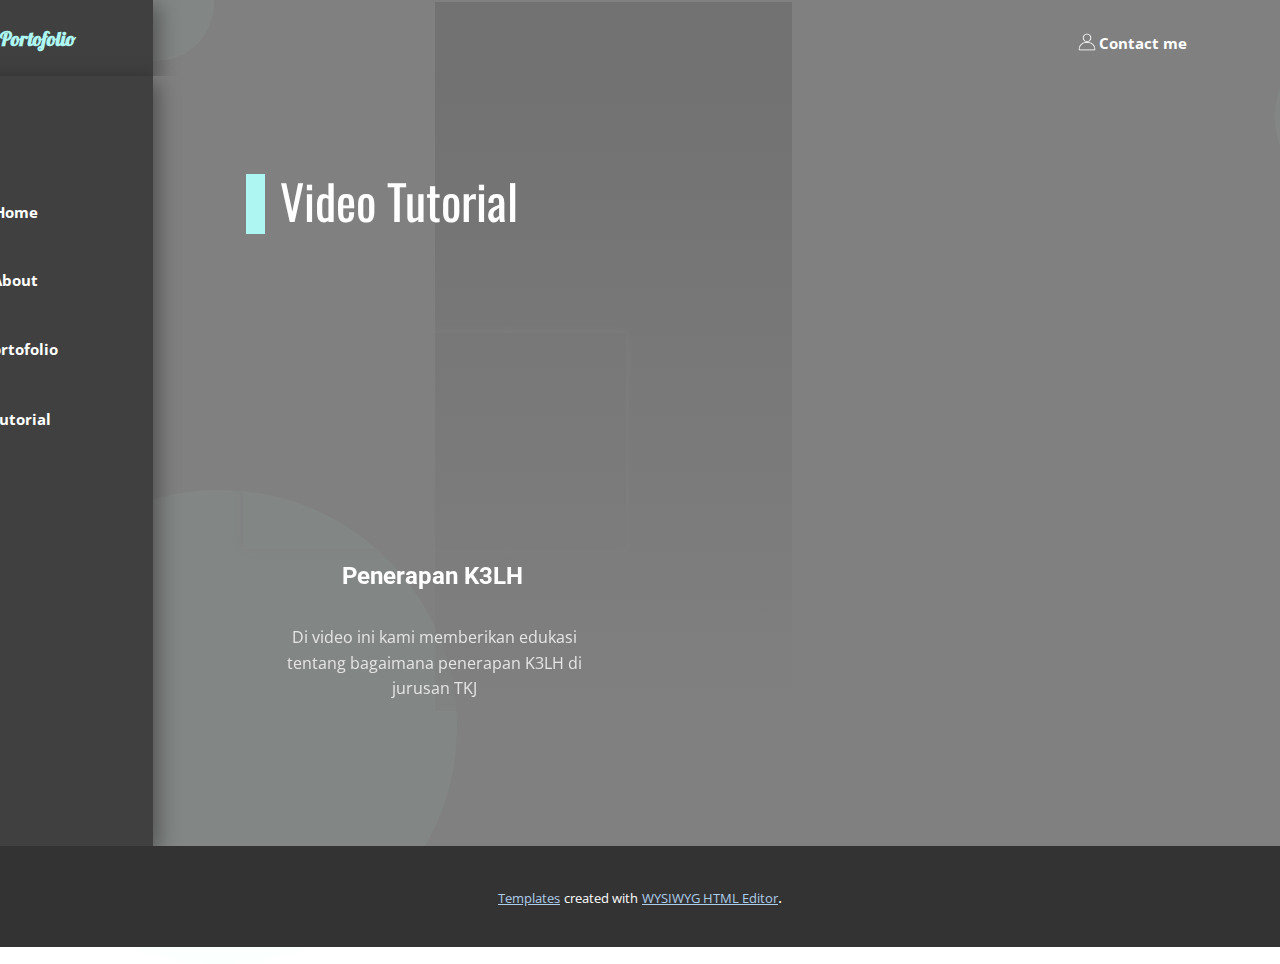
<file: Tutorial.html>
<!DOCTYPE html>
<html style="font-size: 16px;" lang="en"><head>
    <meta name="viewport" content="width=device-width, initial-scale=1.0">
    <meta charset="utf-8">
    <meta name="keywords" content="Selamat datang diWebsite saya !">
    <meta name="description" content="">
    <title>Tutorial</title>
    <link rel="stylesheet" href="nicepage.css" media="screen">
<link rel="stylesheet" href="Tutorial.css" media="screen">
    <script class="u-script" type="text/javascript" src="jquery.js" defer=""></script>
    <script class="u-script" type="text/javascript" src="nicepage.js" defer=""></script>
    <meta name="generator" content="Nicepage 5.14.1, nicepage.com">
    <link id="u-theme-google-font" rel="stylesheet" href="https://fonts.googleapis.com/css?family=Roboto:100,100i,300,300i,400,400i,500,500i,700,700i,900,900i|Open+Sans:300,300i,400,400i,500,500i,600,600i,700,700i,800,800i">
    <link id="u-page-google-font" rel="stylesheet" href="https://fonts.googleapis.com/css?family=Oswald:200,300,400,500,600,700|Lobster:400">
    
    
    
    <script type="application/ld+json">{
		"@context": "http://schema.org",
		"@type": "Organization",
		"name": "",
		"sameAs": []
}</script>
    <meta name="theme-color" content="#478ac9">
    <meta property="og:title" content="Tutorial">
    <meta property="og:type" content="website">
  <meta data-intl-tel-input-cdn-path="intlTelInput/"></head>
  <body class="u-body u-xl-mode" data-lang="en"><header class="u-clearfix u-grey-50 u-header u-header" id="sec-4e2b"><div class="u-clearfix u-sheet u-sheet-1">
        <div class="u-custom-color-3 u-opacity u-opacity-5 u-preserve-proportions u-shape u-shape-circle u-shape-1"></div>
        <div class="u-expanded-height u-grey-75 u-shape u-shape-rectangle u-shape-2"></div>
        <div class="u-grey-60 u-opacity u-opacity-55 u-shape u-shape-rectangle u-shape-3"></div>
        <h4 class="u-custom-font u-font-lobster u-text u-text-default u-text-palette-4-light-2 u-text-1">Portofolio</h4>
        <h4 class="u-custom-font u-font-lobster u-text u-text-default u-text-2">My </h4>
        <a href="https://wa.me/qr/3L7AAFBJFILBB1" class="u-border-none u-btn u-button-style u-none u-text-hover-custom-color-3 u-btn-1">Contact me</a><span class="u-file-icon u-hover-feature u-icon u-text-white u-icon-1"><img src="images/8143259-f923debb.png" alt=""></span>
      </div></header>
    <section class="u-clearfix u-custom-color-5 u-section-1" id="sec-9130">
      <div class="u-clearfix u-sheet u-sheet-1">
        <div class="u-custom-color-3 u-opacity u-opacity-5 u-preserve-proportions u-shape u-shape-circle u-shape-1"></div>
        <div class="u-expanded-height u-grey-75 u-shape u-shape-rectangle u-shape-2"></div>
        <div class="u-custom-color-3 u-opacity u-opacity-5 u-preserve-proportions u-shape u-shape-circle u-shape-3"></div>
        <div class="u-gradient u-opacity u-opacity-55 u-shape u-shape-rectangle u-shape-4"></div>
        <h2 class="u-custom-font u-font-oswald u-text u-text-default u-text-1" data-animation-name="customAnimationIn" data-animation-duration="1500" data-animation-delay="500">Video Tutorial</h2>
        <a href="Tutorial.html" class="u-border-none u-btn u-btn-round u-button-style u-hover-custom-color-3 u-none u-radius-6 u-text-body-alt-color u-text-hover-custom-color-2 u-btn-1">Tutorial</a>
        <div class="u-custom-color-3 u-shape u-shape-rectangle u-shape-5" data-animation-name="customAnimationIn" data-animation-duration="1000"></div>
        <a href="Home.html" class="u-border-none u-btn u-btn-round u-button-style u-hover-custom-color-3 u-none u-radius-6 u-text-body-alt-color u-text-hover-custom-color-2 u-btn-2">Home</a>
        <a href="About.html" class="u-border-none u-btn u-btn-round u-button-style u-hover-custom-color-3 u-none u-radius-6 u-text-body-alt-color u-text-hover-custom-color-2 u-btn-3">About</a>
        <a href="Portofolio.html" class="u-border-none u-btn u-btn-round u-button-style u-hover-custom-color-3 u-none u-radius-6 u-text-body-alt-color u-text-hover-custom-color-2 u-btn-4">Portofolio</a>
        <div class="u-video u-video-1" data-animation-name="customAnimationIn" data-animation-duration="1750" data-animation-delay="500">
          <div class="embed-responsive embed-responsive-1">
            <iframe style="position: absolute;top: 0;left: 0;width: 100%;height: 100%;" class="embed-responsive-item" src="https://www.youtube.com/embed/gFaqBPWfEqU?mute=0&amp;showinfo=0&amp;controls=0&amp;start=0" frameborder="0" allowfullscreen=""></iframe>
          </div>
        </div>
        <h2 class="u-text u-text-default u-text-2" data-animation-name="customAnimationIn" data-animation-duration="1750" data-animation-delay="500">Penerapan K3LH</h2>
        <p class="u-align-center u-text u-text-grey-10 u-text-3" data-animation-name="customAnimationIn" data-animation-duration="1750" data-animation-delay="500">Di video ini kami memberikan edukasi tentang bagaimana penerapan K3LH di jurusan TKJ</p>
      </div>
    </section>
    
    
    
    
    <section class="u-backlink u-clearfix u-grey-80">
      <a class="u-link" href="https://nicepage.com/templates" target="_blank">
        <span>Templates</span>
      </a>
      <p class="u-text">
        <span>created with</span>
      </p>
      <a class="u-link" href="https://nicepage.com/wysiwyg-html-editor" target="_blank">
        <span>WYSIWYG HTML Editor</span>
      </a>. 
    </section>
  
</body></html>
</file>
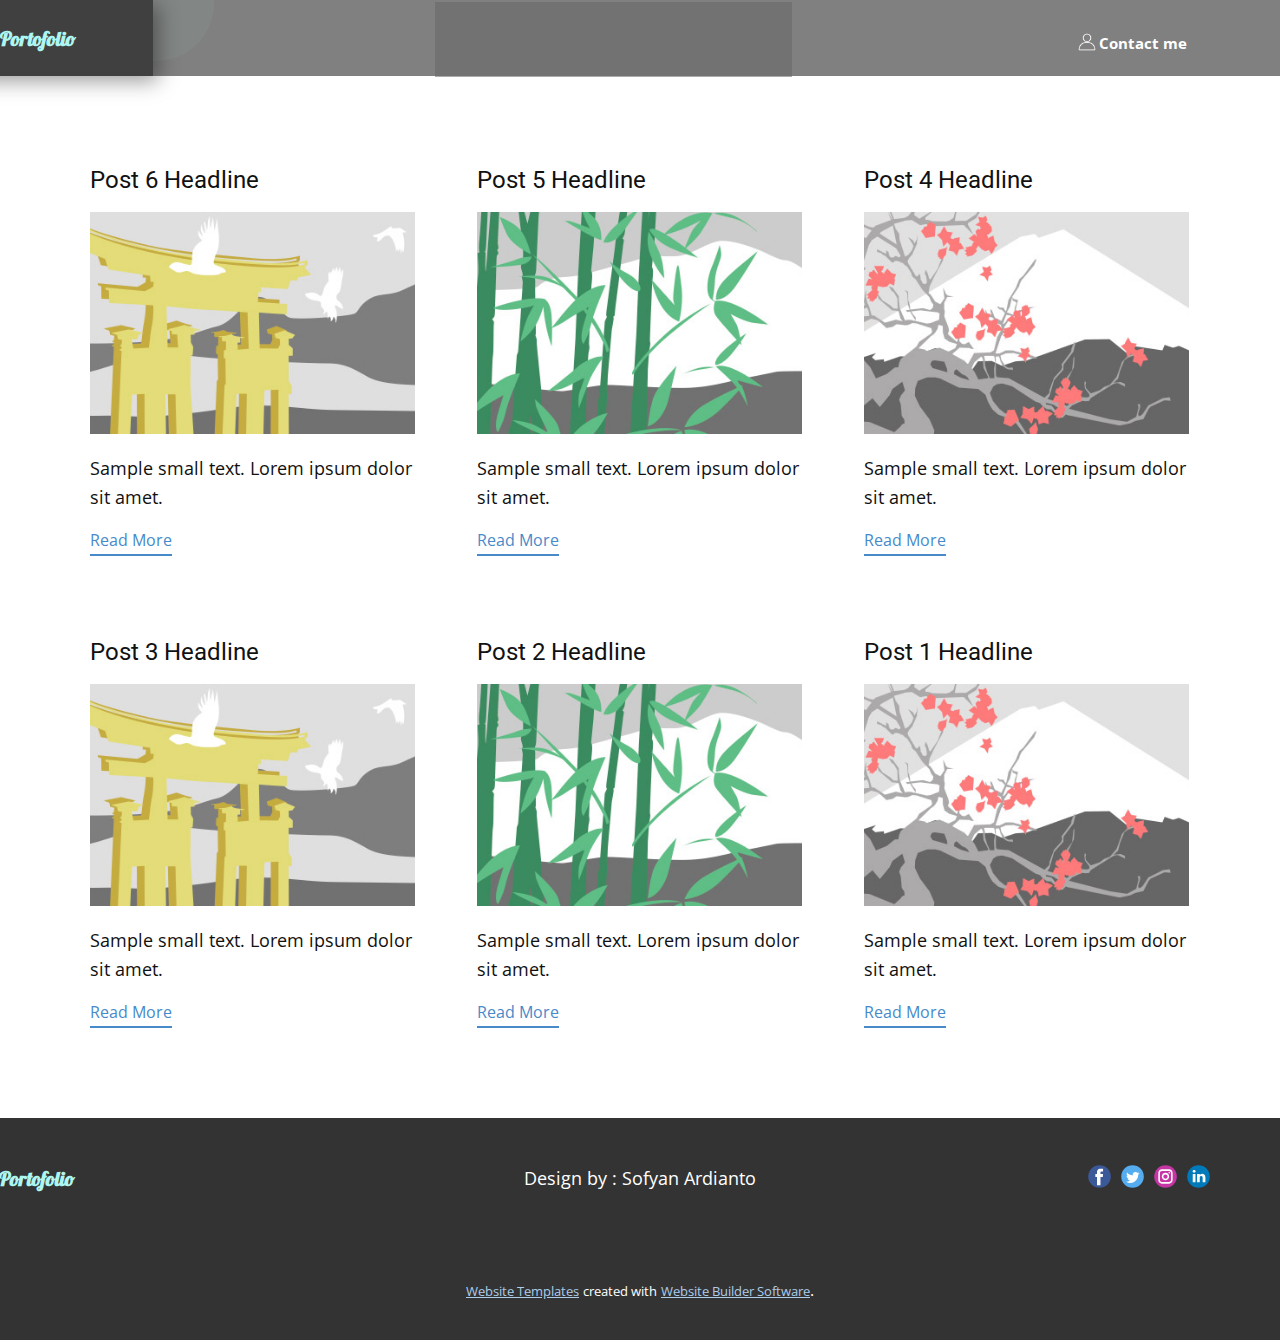
<file: blog/blog.html>
<!DOCTYPE html>
<html style="font-size: 16px;" lang="en"><head>
    <meta name="viewport" content="width=device-width, initial-scale=1.0">
    <meta charset="utf-8">
    <meta name="keywords" content="">
    <meta name="description" content="">
    <title>Blog Template</title>
    <link rel="stylesheet" href="../nicepage.css" media="screen">
<link rel="stylesheet" href="../Blog-Template.css" media="screen">
    <script class="u-script" type="text/javascript" src="../jquery.js" defer=""></script>
    <script class="u-script" type="text/javascript" src="../nicepage.js" defer=""></script>
    <meta name="generator" content="Nicepage 5.14.1, nicepage.com">
    <link id="u-theme-google-font" rel="stylesheet" href="https://fonts.googleapis.com/css?family=Roboto:100,100i,300,300i,400,400i,500,500i,700,700i,900,900i|Open+Sans:300,300i,400,400i,500,500i,600,600i,700,700i,800,800i">
    <link id="u-page-google-font" rel="stylesheet" href="https://fonts.googleapis.com/css?family=Lobster:400">
    
    
    
    <script type="application/ld+json">{
		"@context": "http://schema.org",
		"@type": "Organization",
		"name": "",
		"sameAs": []
}</script>
    <meta name="theme-color" content="#478ac9">
  <meta data-intl-tel-input-cdn-path="intlTelInput/"></head>
  <body class="u-body u-xl-mode" data-lang="en"><header class="u-clearfix u-grey-50 u-header u-header" id="sec-4e2b"><div class="u-clearfix u-sheet u-sheet-1">
        <div class="u-custom-color-3 u-opacity u-opacity-5 u-preserve-proportions u-shape u-shape-circle u-shape-1"></div>
        <div class="u-expanded-height u-grey-75 u-shape u-shape-rectangle u-shape-2"></div>
        <div class="u-grey-60 u-opacity u-opacity-55 u-shape u-shape-rectangle u-shape-3"></div>
        <h4 class="u-custom-font u-font-lobster u-text u-text-default u-text-palette-4-light-2 u-text-1">Portofolio</h4>
        <h4 class="u-custom-font u-font-lobster u-text u-text-default u-text-2">My </h4>
        <a href="https://wa.me/qr/3L7AAFBJFILBB1" class="u-border-none u-btn u-button-style u-none u-text-hover-custom-color-3 u-btn-1">Contact me</a><span class="u-file-icon u-hover-feature u-icon u-text-white u-icon-1"><img src="../images/8143259-f923debb.png" alt=""></span>
      </div></header>
    <section class="u-clearfix u-section-1" id="sec-99f9">
      <div class="u-clearfix u-sheet u-valign-middle u-sheet-1"><!--blog--><!--blog_options_json--><!--{"type":"Recent","source":"","tags":"","count":""}--><!--/blog_options_json-->
        <div class="u-blog u-expanded-width u-repeater u-repeater-1"><!--blog_post-->
          <div class="u-blog-post u-container-style u-repeater-item u-white u-repeater-item-1">
            <div class="u-container-layout u-similar-container u-valign-top u-container-layout-1"><!--blog_post_header-->
              <h4 class="u-blog-control u-text u-text-1">
                <a class="u-post-header-link" href="../blog/post-5.html">Post 6 Headline</a>
              </h4><!--/blog_post_header--><!--blog_post_image-->
              <a class="u-post-header-link" href="../blog/post-5.html"><img alt="" class="u-blog-control u-expanded-width u-image u-image-default u-image-1" src="../images/8ad73f3c.jpeg"></a><!--/blog_post_image--><!--blog_post_content-->
              <div class="u-blog-control u-post-content u-text u-text-2 fr-view">Sample small text. Lorem ipsum dolor sit amet.</div><!--/blog_post_content--><!--blog_post_readmore-->
              <a href="../blog/post-5.html" class="u-blog-control u-border-2 u-border-palette-1-base u-btn u-btn-rectangle u-button-style u-none u-btn-1"><!--blog_post_readmore_content--><!--options_json--><!--{"content":"","defaultValue":"Read More"}--><!--/options_json-->Read More<!--/blog_post_readmore_content--></a><!--/blog_post_readmore-->
            </div>
          </div><div class="u-blog-post u-container-style u-repeater-item u-video-cover u-white">
            <div class="u-container-layout u-similar-container u-valign-top u-container-layout-2"><!--blog_post_header-->
              <h4 class="u-blog-control u-text u-text-3">
                <a class="u-post-header-link" href="../blog/post-4.html">Post 5 Headline</a>
              </h4><!--/blog_post_header--><!--blog_post_image-->
              <a class="u-post-header-link" href="../blog/post-4.html"><img alt="" class="u-blog-control u-expanded-width u-image u-image-default u-image-2" src="../images/68f64b9d.jpeg"></a><!--/blog_post_image--><!--blog_post_content-->
              <div class="u-blog-control u-post-content u-text u-text-4 fr-view">Sample small text. Lorem ipsum dolor sit amet.</div><!--/blog_post_content--><!--blog_post_readmore-->
              <a href="../blog/post-4.html" class="u-blog-control u-border-2 u-border-palette-1-base u-btn u-btn-rectangle u-button-style u-none u-btn-2"><!--blog_post_readmore_content--><!--options_json--><!--{"content":"","defaultValue":"Read More"}--><!--/options_json-->Read More<!--/blog_post_readmore_content--></a><!--/blog_post_readmore-->
            </div>
          </div><div class="u-blog-post u-container-style u-repeater-item u-video-cover u-white">
            <div class="u-container-layout u-similar-container u-valign-top u-container-layout-3"><!--blog_post_header-->
              <h4 class="u-blog-control u-text u-text-5">
                <a class="u-post-header-link" href="../blog/post-3.html">Post 4 Headline</a>
              </h4><!--/blog_post_header--><!--blog_post_image-->
              <a class="u-post-header-link" href="../blog/post-3.html"><img alt="" class="u-blog-control u-expanded-width u-image u-image-default u-image-3" src="../images/0fd3416c.jpeg"></a><!--/blog_post_image--><!--blog_post_content-->
              <div class="u-blog-control u-post-content u-text u-text-6 fr-view">Sample small text. Lorem ipsum dolor sit amet.</div><!--/blog_post_content--><!--blog_post_readmore-->
              <a href="../blog/post-3.html" class="u-blog-control u-border-2 u-border-palette-1-base u-btn u-btn-rectangle u-button-style u-none u-btn-3"><!--blog_post_readmore_content--><!--options_json--><!--{"content":"","defaultValue":"Read More"}--><!--/options_json-->Read More<!--/blog_post_readmore_content--></a><!--/blog_post_readmore-->
            </div>
          </div><div class="u-blog-post u-container-style u-repeater-item u-white u-repeater-item-1">
            <div class="u-container-layout u-similar-container u-valign-top u-container-layout-1"><!--blog_post_header-->
              <h4 class="u-blog-control u-text u-text-1">
                <a class="u-post-header-link" href="../blog/post-2.html">Post 3 Headline</a>
              </h4><!--/blog_post_header--><!--blog_post_image-->
              <a class="u-post-header-link" href="../blog/post-2.html"><img alt="" class="u-blog-control u-expanded-width u-image u-image-default u-image-1" src="../images/8ad73f3c.jpeg"></a><!--/blog_post_image--><!--blog_post_content-->
              <div class="u-blog-control u-post-content u-text u-text-2 fr-view">Sample small text. Lorem ipsum dolor sit amet.</div><!--/blog_post_content--><!--blog_post_readmore-->
              <a href="../blog/post-2.html" class="u-blog-control u-border-2 u-border-palette-1-base u-btn u-btn-rectangle u-button-style u-none u-btn-1"><!--blog_post_readmore_content--><!--options_json--><!--{"content":"","defaultValue":"Read More"}--><!--/options_json-->Read More<!--/blog_post_readmore_content--></a><!--/blog_post_readmore-->
            </div>
          </div><div class="u-blog-post u-container-style u-repeater-item u-video-cover u-white">
            <div class="u-container-layout u-similar-container u-valign-top u-container-layout-2"><!--blog_post_header-->
              <h4 class="u-blog-control u-text u-text-3">
                <a class="u-post-header-link" href="../blog/post-1.html">Post 2 Headline</a>
              </h4><!--/blog_post_header--><!--blog_post_image-->
              <a class="u-post-header-link" href="../blog/post-1.html"><img alt="" class="u-blog-control u-expanded-width u-image u-image-default u-image-2" src="../images/68f64b9d.jpeg"></a><!--/blog_post_image--><!--blog_post_content-->
              <div class="u-blog-control u-post-content u-text u-text-4 fr-view">Sample small text. Lorem ipsum dolor sit amet.</div><!--/blog_post_content--><!--blog_post_readmore-->
              <a href="../blog/post-1.html" class="u-blog-control u-border-2 u-border-palette-1-base u-btn u-btn-rectangle u-button-style u-none u-btn-2"><!--blog_post_readmore_content--><!--options_json--><!--{"content":"","defaultValue":"Read More"}--><!--/options_json-->Read More<!--/blog_post_readmore_content--></a><!--/blog_post_readmore-->
            </div>
          </div><div class="u-blog-post u-container-style u-repeater-item u-video-cover u-white">
            <div class="u-container-layout u-similar-container u-valign-top u-container-layout-3"><!--blog_post_header-->
              <h4 class="u-blog-control u-text u-text-5">
                <a class="u-post-header-link" href="../blog/post.html">Post 1 Headline</a>
              </h4><!--/blog_post_header--><!--blog_post_image-->
              <a class="u-post-header-link" href="../blog/post.html"><img alt="" class="u-blog-control u-expanded-width u-image u-image-default u-image-3" src="../images/0fd3416c.jpeg"></a><!--/blog_post_image--><!--blog_post_content-->
              <div class="u-blog-control u-post-content u-text u-text-6 fr-view">Sample small text. Lorem ipsum dolor sit amet.</div><!--/blog_post_content--><!--blog_post_readmore-->
              <a href="../blog/post.html" class="u-blog-control u-border-2 u-border-palette-1-base u-btn u-btn-rectangle u-button-style u-none u-btn-3"><!--blog_post_readmore_content--><!--options_json--><!--{"content":"","defaultValue":"Read More"}--><!--/options_json-->Read More<!--/blog_post_readmore_content--></a><!--/blog_post_readmore-->
            </div>
          </div><!--/blog_post--><!--blog_post-->
          <!--/blog_post--><!--blog_post-->
          <!--/blog_post-->
        </div><!--/blog-->
      </div>
    </section>
    
    
    
    <footer class="u-align-center-md u-align-center-sm u-align-center-xs u-clearfix u-footer u-grey-80" id="sec-f658"><div class="u-clearfix u-sheet u-sheet-1">
        <div class="u-align-left u-social-icons u-spacing-10 u-social-icons-1">
          <a class="u-social-url" title="facebook" target="_blank" href=""><span class="u-icon u-social-facebook u-social-icon u-icon-1"><svg class="u-svg-link" preserveAspectRatio="xMidYMin slice" viewBox="0 0 112 112" style=""><use xmlns:xlink="http://www.w3.org/1999/xlink" xlink:href="#svg-3b30"></use></svg><svg class="u-svg-content" viewBox="0 0 112 112" x="0" y="0" id="svg-3b30"><circle fill="currentColor" cx="56.1" cy="56.1" r="55"></circle><path fill="#FFFFFF" d="M73.5,31.6h-9.1c-1.4,0-3.6,0.8-3.6,3.9v8.5h12.6L72,58.3H60.8v40.8H43.9V58.3h-8V43.9h8v-9.2
      c0-6.7,3.1-17,17-17h12.5v13.9H73.5z"></path></svg></span>
          </a>
          <a class="u-social-url" title="twitter" target="_blank" href=""><span class="u-icon u-social-icon u-social-twitter u-icon-2"><svg class="u-svg-link" preserveAspectRatio="xMidYMin slice" viewBox="0 0 112 112" style=""><use xmlns:xlink="http://www.w3.org/1999/xlink" xlink:href="#svg-3e28"></use></svg><svg class="u-svg-content" viewBox="0 0 112 112" x="0" y="0" id="svg-3e28"><circle fill="currentColor" class="st0" cx="56.1" cy="56.1" r="55"></circle><path fill="#FFFFFF" d="M83.8,47.3c0,0.6,0,1.2,0,1.7c0,17.7-13.5,38.2-38.2,38.2C38,87.2,31,85,25,81.2c1,0.1,2.1,0.2,3.2,0.2
      c6.3,0,12.1-2.1,16.7-5.7c-5.9-0.1-10.8-4-12.5-9.3c0.8,0.2,1.7,0.2,2.5,0.2c1.2,0,2.4-0.2,3.5-0.5c-6.1-1.2-10.8-6.7-10.8-13.1
      c0-0.1,0-0.1,0-0.2c1.8,1,3.9,1.6,6.1,1.7c-3.6-2.4-6-6.5-6-11.2c0-2.5,0.7-4.8,1.8-6.7c6.6,8.1,16.5,13.5,27.6,14
      c-0.2-1-0.3-2-0.3-3.1c0-7.4,6-13.4,13.4-13.4c3.9,0,7.3,1.6,9.8,4.2c3.1-0.6,5.9-1.7,8.5-3.3c-1,3.1-3.1,5.8-5.9,7.4
      c2.7-0.3,5.3-1,7.7-2.1C88.7,43,86.4,45.4,83.8,47.3z"></path></svg></span>
          </a>
          <a class="u-social-url" title="instagram" target="_blank" href=""><span class="u-icon u-social-icon u-social-instagram u-icon-3"><svg class="u-svg-link" preserveAspectRatio="xMidYMin slice" viewBox="0 0 112 112" style=""><use xmlns:xlink="http://www.w3.org/1999/xlink" xlink:href="#svg-d245"></use></svg><svg class="u-svg-content" viewBox="0 0 112 112" x="0" y="0" id="svg-d245"><circle fill="currentColor" cx="56.1" cy="56.1" r="55"></circle><path fill="#FFFFFF" d="M55.9,38.2c-9.9,0-17.9,8-17.9,17.9C38,66,46,74,55.9,74c9.9,0,17.9-8,17.9-17.9C73.8,46.2,65.8,38.2,55.9,38.2
      z M55.9,66.4c-5.7,0-10.3-4.6-10.3-10.3c-0.1-5.7,4.6-10.3,10.3-10.3c5.7,0,10.3,4.6,10.3,10.3C66.2,61.8,61.6,66.4,55.9,66.4z"></path><path fill="#FFFFFF" d="M74.3,33.5c-2.3,0-4.2,1.9-4.2,4.2s1.9,4.2,4.2,4.2s4.2-1.9,4.2-4.2S76.6,33.5,74.3,33.5z"></path><path fill="#FFFFFF" d="M73.1,21.3H38.6c-9.7,0-17.5,7.9-17.5,17.5v34.5c0,9.7,7.9,17.6,17.5,17.6h34.5c9.7,0,17.5-7.9,17.5-17.5V38.8
      C90.6,29.1,82.7,21.3,73.1,21.3z M83,73.3c0,5.5-4.5,9.9-9.9,9.9H38.6c-5.5,0-9.9-4.5-9.9-9.9V38.8c0-5.5,4.5-9.9,9.9-9.9h34.5
      c5.5,0,9.9,4.5,9.9,9.9V73.3z"></path></svg></span>
          </a>
          <a class="u-social-url" title="linkedin" target="_blank" href=""><span class="u-icon u-social-icon u-social-linkedin u-icon-4"><svg class="u-svg-link" preserveAspectRatio="xMidYMin slice" viewBox="0 0 112 112" style=""><use xmlns:xlink="http://www.w3.org/1999/xlink" xlink:href="#svg-c060"></use></svg><svg class="u-svg-content" viewBox="0 0 112 112" x="0" y="0" id="svg-c060"><circle fill="currentColor" cx="56.1" cy="56.1" r="55"></circle><path fill="#FFFFFF" d="M41.3,83.7H27.9V43.4h13.4V83.7z M34.6,37.9L34.6,37.9c-4.6,0-7.5-3.1-7.5-7c0-4,3-7,7.6-7s7.4,3,7.5,7
      C42.2,34.8,39.2,37.9,34.6,37.9z M89.6,83.7H76.2V62.2c0-5.4-1.9-9.1-6.8-9.1c-3.7,0-5.9,2.5-6.9,4.9c-0.4,0.9-0.4,2.1-0.4,3.3v22.5
      H48.7c0,0,0.2-36.5,0-40.3h13.4v5.7c1.8-2.7,5-6.7,12.1-6.7c8.8,0,15.4,5.8,15.4,18.1V83.7z"></path></svg></span>
          </a>
        </div>
        <p class="u-align-center-lg u-align-center-md u-align-center-xl u-text u-text-1">Design by : Sofyan Ardianto</p>
        <h4 class="u-custom-font u-font-lobster u-text u-text-default u-text-palette-4-light-2 u-text-2">Portofolio</h4>
        <h4 class="u-custom-font u-font-lobster u-text u-text-default u-text-3">My </h4>
      </div></footer>
    <section class="u-backlink u-clearfix u-grey-80">
      <a class="u-link" href="https://nicepage.com/website-templates" target="_blank">
        <span>Website Templates</span>
      </a>
      <p class="u-text">
        <span>created with</span>
      </p>
      <a class="u-link" href="" target="_blank">
        <span>Website Builder Software</span>
      </a>. 
    </section>
  
</body></html>
</file>
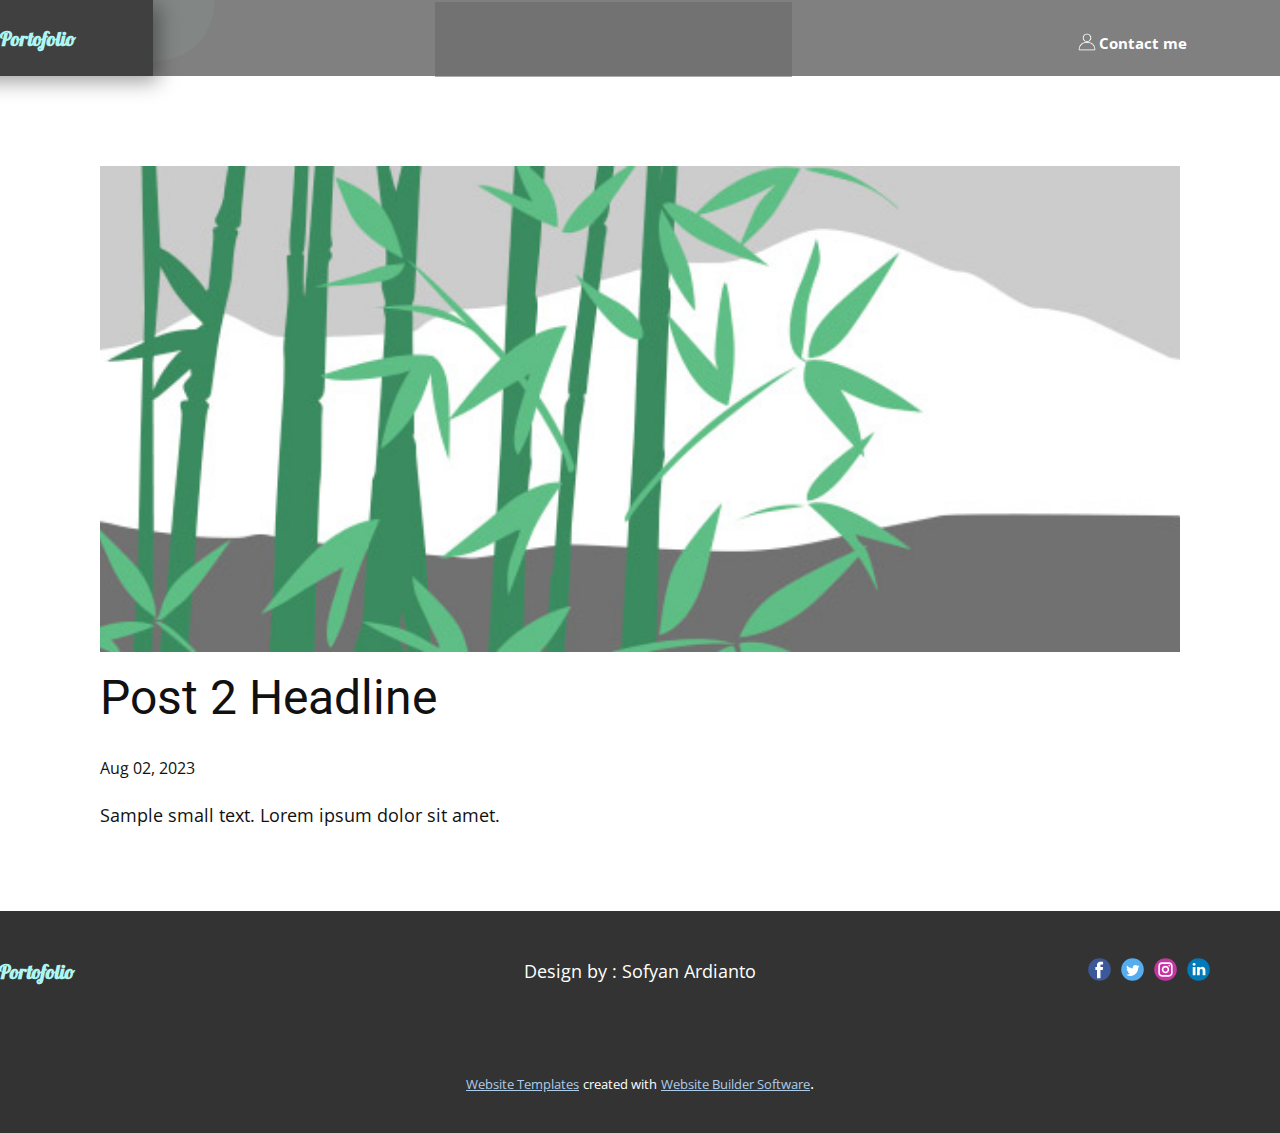
<file: blog/post-1.html>
<!DOCTYPE html>
<html style="font-size: 16px;" lang="en"><head>
    <meta name="viewport" content="width=device-width, initial-scale=1.0">
    <meta charset="utf-8">
    <meta name="keywords" content="Post 1 Headline">
    <meta name="description" content="">
    <title>Post 2 Headline</title>
    <link rel="stylesheet" href="../nicepage.css" media="screen">
<link rel="stylesheet" href="../Post-Template.css" media="screen">
    <script class="u-script" type="text/javascript" src="../jquery.js" defer=""></script>
    <script class="u-script" type="text/javascript" src="../nicepage.js" defer=""></script>
    <meta name="generator" content="Nicepage 5.14.1, nicepage.com">
    <link id="u-theme-google-font" rel="stylesheet" href="https://fonts.googleapis.com/css?family=Roboto:100,100i,300,300i,400,400i,500,500i,700,700i,900,900i|Open+Sans:300,300i,400,400i,500,500i,600,600i,700,700i,800,800i">
    <link id="u-page-google-font" rel="stylesheet" href="https://fonts.googleapis.com/css?family=Lobster:400">
    
    
    
    <script type="application/ld+json">{
		"@context": "http://schema.org",
		"@type": "Organization",
		"name": "",
		"sameAs": []
}</script>
    <meta name="theme-color" content="#478ac9">
  <meta data-intl-tel-input-cdn-path="intlTelInput/"></head>
  <body class="u-body u-xl-mode" data-lang="en"><header class="u-clearfix u-grey-50 u-header u-header" id="sec-4e2b"><div class="u-clearfix u-sheet u-sheet-1">
        <div class="u-custom-color-3 u-opacity u-opacity-5 u-preserve-proportions u-shape u-shape-circle u-shape-1"></div>
        <div class="u-expanded-height u-grey-75 u-shape u-shape-rectangle u-shape-2"></div>
        <div class="u-grey-60 u-opacity u-opacity-55 u-shape u-shape-rectangle u-shape-3"></div>
        <h4 class="u-custom-font u-font-lobster u-text u-text-default u-text-palette-4-light-2 u-text-1">Portofolio</h4>
        <h4 class="u-custom-font u-font-lobster u-text u-text-default u-text-2">My </h4>
        <a href="https://wa.me/qr/3L7AAFBJFILBB1" class="u-border-none u-btn u-button-style u-none u-text-hover-custom-color-3 u-btn-1">Contact me</a><span class="u-file-icon u-hover-feature u-icon u-text-white u-icon-1"><img src="../images/8143259-f923debb.png" alt=""></span>
      </div></header>
    <section class="u-align-center u-clearfix u-section-1" id="sec-5731">
      <div class="u-clearfix u-sheet u-valign-middle-md u-valign-middle-sm u-valign-middle-xs u-sheet-1"><!--post_details--><!--post_details_options_json--><!--{"source":""}--><!--/post_details_options_json--><!--blog_post-->
        <div class="u-container-style u-expanded-width u-post-details u-post-details-1">
          <div class="u-container-layout u-valign-middle u-container-layout-1"><!--blog_post_image-->
            <img alt="" class="u-blog-control u-expanded-width u-image u-image-default u-image-1" src="../images/68f64b9d.jpeg"><!--/blog_post_image--><!--blog_post_header-->
            <h2 class="u-blog-control u-text u-text-1">Post 2 Headline</h2><!--/blog_post_header--><!--blog_post_metadata-->
            <div class="u-blog-control u-metadata u-metadata-1"><!--blog_post_metadata_date-->
              <span class="u-meta-date u-meta-icon">Aug 02, 2023</span><!--/blog_post_metadata_date--><!--blog_post_metadata_category-->
              <!--/blog_post_metadata_category--><!--blog_post_metadata_comments-->
              <!--/blog_post_metadata_comments-->
            </div><!--/blog_post_metadata--><!--blog_post_content-->
            <div class="u-align-justify u-blog-control u-post-content u-text u-text-2 fr-view">
  Sample small text. Lorem ipsum dolor sit amet.
  </div><!--/blog_post_content-->
          </div>
        </div><!--/blog_post--><!--/post_details-->
      </div>
    </section>
    
    
    
    <footer class="u-align-center-md u-align-center-sm u-align-center-xs u-clearfix u-footer u-grey-80" id="sec-f658"><div class="u-clearfix u-sheet u-sheet-1">
        <div class="u-align-left u-social-icons u-spacing-10 u-social-icons-1">
          <a class="u-social-url" title="facebook" target="_blank" href=""><span class="u-icon u-social-facebook u-social-icon u-icon-1"><svg class="u-svg-link" preserveAspectRatio="xMidYMin slice" viewBox="0 0 112 112" style=""><use xmlns:xlink="http://www.w3.org/1999/xlink" xlink:href="#svg-3b30"></use></svg><svg class="u-svg-content" viewBox="0 0 112 112" x="0" y="0" id="svg-3b30"><circle fill="currentColor" cx="56.1" cy="56.1" r="55"></circle><path fill="#FFFFFF" d="M73.5,31.6h-9.1c-1.4,0-3.6,0.8-3.6,3.9v8.5h12.6L72,58.3H60.8v40.8H43.9V58.3h-8V43.9h8v-9.2
      c0-6.7,3.1-17,17-17h12.5v13.9H73.5z"></path></svg></span>
          </a>
          <a class="u-social-url" title="twitter" target="_blank" href=""><span class="u-icon u-social-icon u-social-twitter u-icon-2"><svg class="u-svg-link" preserveAspectRatio="xMidYMin slice" viewBox="0 0 112 112" style=""><use xmlns:xlink="http://www.w3.org/1999/xlink" xlink:href="#svg-3e28"></use></svg><svg class="u-svg-content" viewBox="0 0 112 112" x="0" y="0" id="svg-3e28"><circle fill="currentColor" class="st0" cx="56.1" cy="56.1" r="55"></circle><path fill="#FFFFFF" d="M83.8,47.3c0,0.6,0,1.2,0,1.7c0,17.7-13.5,38.2-38.2,38.2C38,87.2,31,85,25,81.2c1,0.1,2.1,0.2,3.2,0.2
      c6.3,0,12.1-2.1,16.7-5.7c-5.9-0.1-10.8-4-12.5-9.3c0.8,0.2,1.7,0.2,2.5,0.2c1.2,0,2.4-0.2,3.5-0.5c-6.1-1.2-10.8-6.7-10.8-13.1
      c0-0.1,0-0.1,0-0.2c1.8,1,3.9,1.6,6.1,1.7c-3.6-2.4-6-6.5-6-11.2c0-2.5,0.7-4.8,1.8-6.7c6.6,8.1,16.5,13.5,27.6,14
      c-0.2-1-0.3-2-0.3-3.1c0-7.4,6-13.4,13.4-13.4c3.9,0,7.3,1.6,9.8,4.2c3.1-0.6,5.9-1.7,8.5-3.3c-1,3.1-3.1,5.8-5.9,7.4
      c2.7-0.3,5.3-1,7.7-2.1C88.7,43,86.4,45.4,83.8,47.3z"></path></svg></span>
          </a>
          <a class="u-social-url" title="instagram" target="_blank" href=""><span class="u-icon u-social-icon u-social-instagram u-icon-3"><svg class="u-svg-link" preserveAspectRatio="xMidYMin slice" viewBox="0 0 112 112" style=""><use xmlns:xlink="http://www.w3.org/1999/xlink" xlink:href="#svg-d245"></use></svg><svg class="u-svg-content" viewBox="0 0 112 112" x="0" y="0" id="svg-d245"><circle fill="currentColor" cx="56.1" cy="56.1" r="55"></circle><path fill="#FFFFFF" d="M55.9,38.2c-9.9,0-17.9,8-17.9,17.9C38,66,46,74,55.9,74c9.9,0,17.9-8,17.9-17.9C73.8,46.2,65.8,38.2,55.9,38.2
      z M55.9,66.4c-5.7,0-10.3-4.6-10.3-10.3c-0.1-5.7,4.6-10.3,10.3-10.3c5.7,0,10.3,4.6,10.3,10.3C66.2,61.8,61.6,66.4,55.9,66.4z"></path><path fill="#FFFFFF" d="M74.3,33.5c-2.3,0-4.2,1.9-4.2,4.2s1.9,4.2,4.2,4.2s4.2-1.9,4.2-4.2S76.6,33.5,74.3,33.5z"></path><path fill="#FFFFFF" d="M73.1,21.3H38.6c-9.7,0-17.5,7.9-17.5,17.5v34.5c0,9.7,7.9,17.6,17.5,17.6h34.5c9.7,0,17.5-7.9,17.5-17.5V38.8
      C90.6,29.1,82.7,21.3,73.1,21.3z M83,73.3c0,5.5-4.5,9.9-9.9,9.9H38.6c-5.5,0-9.9-4.5-9.9-9.9V38.8c0-5.5,4.5-9.9,9.9-9.9h34.5
      c5.5,0,9.9,4.5,9.9,9.9V73.3z"></path></svg></span>
          </a>
          <a class="u-social-url" title="linkedin" target="_blank" href=""><span class="u-icon u-social-icon u-social-linkedin u-icon-4"><svg class="u-svg-link" preserveAspectRatio="xMidYMin slice" viewBox="0 0 112 112" style=""><use xmlns:xlink="http://www.w3.org/1999/xlink" xlink:href="#svg-c060"></use></svg><svg class="u-svg-content" viewBox="0 0 112 112" x="0" y="0" id="svg-c060"><circle fill="currentColor" cx="56.1" cy="56.1" r="55"></circle><path fill="#FFFFFF" d="M41.3,83.7H27.9V43.4h13.4V83.7z M34.6,37.9L34.6,37.9c-4.6,0-7.5-3.1-7.5-7c0-4,3-7,7.6-7s7.4,3,7.5,7
      C42.2,34.8,39.2,37.9,34.6,37.9z M89.6,83.7H76.2V62.2c0-5.4-1.9-9.1-6.8-9.1c-3.7,0-5.9,2.5-6.9,4.9c-0.4,0.9-0.4,2.1-0.4,3.3v22.5
      H48.7c0,0,0.2-36.5,0-40.3h13.4v5.7c1.8-2.7,5-6.7,12.1-6.7c8.8,0,15.4,5.8,15.4,18.1V83.7z"></path></svg></span>
          </a>
        </div>
        <p class="u-align-center-lg u-align-center-md u-align-center-xl u-text u-text-1">Design by : Sofyan Ardianto</p>
        <h4 class="u-custom-font u-font-lobster u-text u-text-default u-text-palette-4-light-2 u-text-2">Portofolio</h4>
        <h4 class="u-custom-font u-font-lobster u-text u-text-default u-text-3">My </h4>
      </div></footer>
    <section class="u-backlink u-clearfix u-grey-80">
      <a class="u-link" href="https://nicepage.com/website-templates" target="_blank">
        <span>Website Templates</span>
      </a>
      <p class="u-text">
        <span>created with</span>
      </p>
      <a class="u-link" href="" target="_blank">
        <span>Website Builder Software</span>
      </a>. 
    </section>
  
</body></html>
</file>
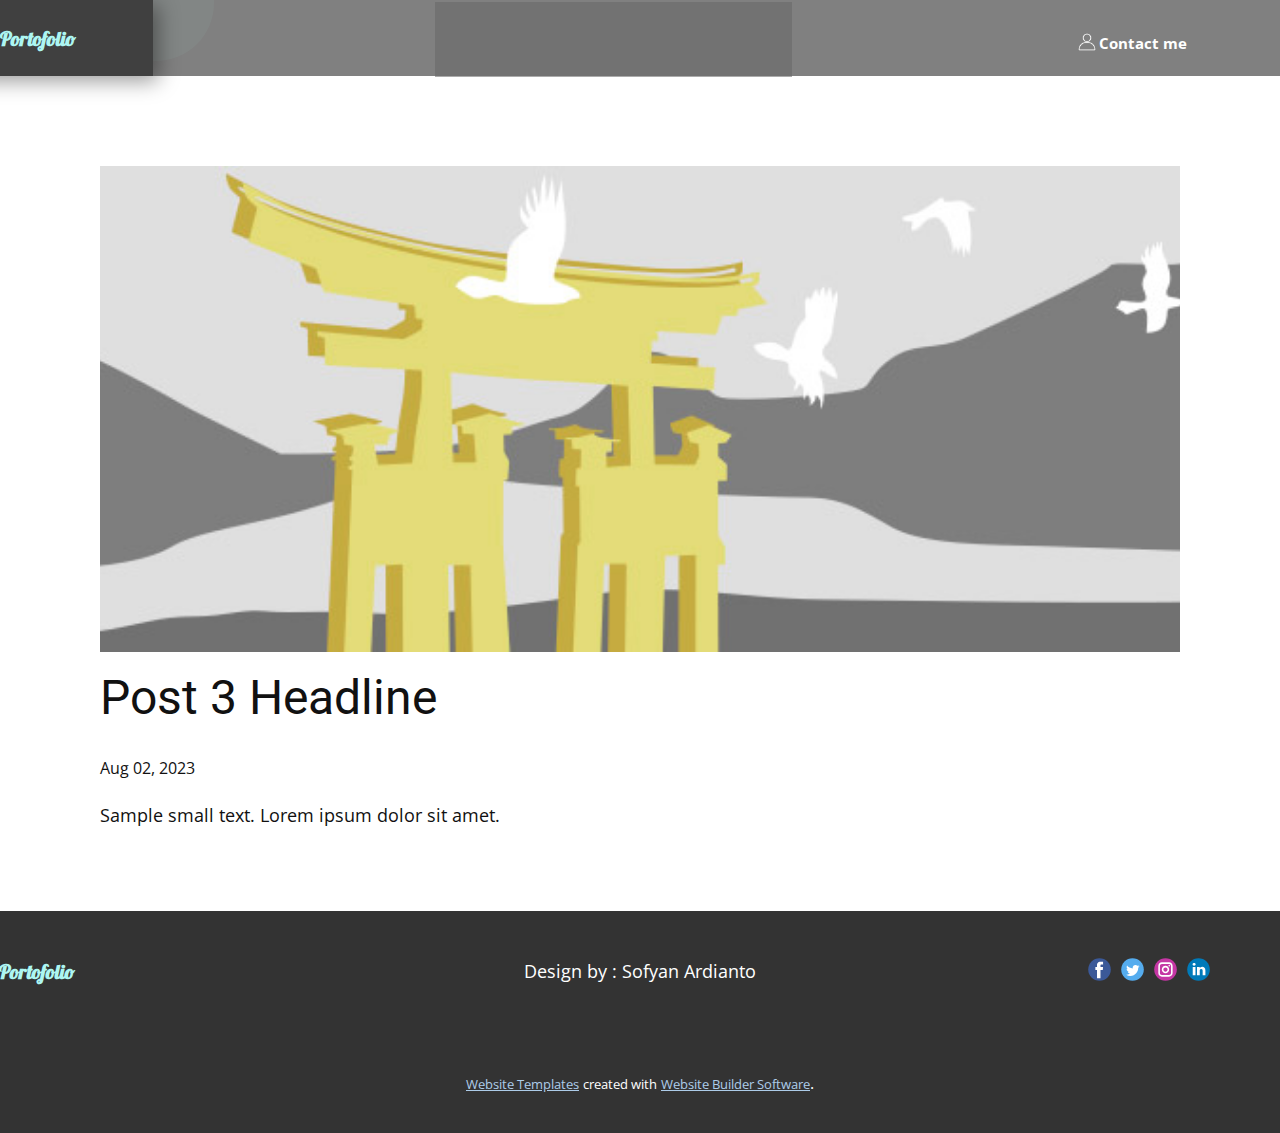
<file: blog/post-2.html>
<!DOCTYPE html>
<html style="font-size: 16px;" lang="en"><head>
    <meta name="viewport" content="width=device-width, initial-scale=1.0">
    <meta charset="utf-8">
    <meta name="keywords" content="Post 1 Headline">
    <meta name="description" content="">
    <title>Post 3 Headline</title>
    <link rel="stylesheet" href="../nicepage.css" media="screen">
<link rel="stylesheet" href="../Post-Template.css" media="screen">
    <script class="u-script" type="text/javascript" src="../jquery.js" defer=""></script>
    <script class="u-script" type="text/javascript" src="../nicepage.js" defer=""></script>
    <meta name="generator" content="Nicepage 5.14.1, nicepage.com">
    <link id="u-theme-google-font" rel="stylesheet" href="https://fonts.googleapis.com/css?family=Roboto:100,100i,300,300i,400,400i,500,500i,700,700i,900,900i|Open+Sans:300,300i,400,400i,500,500i,600,600i,700,700i,800,800i">
    <link id="u-page-google-font" rel="stylesheet" href="https://fonts.googleapis.com/css?family=Lobster:400">
    
    
    
    <script type="application/ld+json">{
		"@context": "http://schema.org",
		"@type": "Organization",
		"name": "",
		"sameAs": []
}</script>
    <meta name="theme-color" content="#478ac9">
  <meta data-intl-tel-input-cdn-path="intlTelInput/"></head>
  <body class="u-body u-xl-mode" data-lang="en"><header class="u-clearfix u-grey-50 u-header u-header" id="sec-4e2b"><div class="u-clearfix u-sheet u-sheet-1">
        <div class="u-custom-color-3 u-opacity u-opacity-5 u-preserve-proportions u-shape u-shape-circle u-shape-1"></div>
        <div class="u-expanded-height u-grey-75 u-shape u-shape-rectangle u-shape-2"></div>
        <div class="u-grey-60 u-opacity u-opacity-55 u-shape u-shape-rectangle u-shape-3"></div>
        <h4 class="u-custom-font u-font-lobster u-text u-text-default u-text-palette-4-light-2 u-text-1">Portofolio</h4>
        <h4 class="u-custom-font u-font-lobster u-text u-text-default u-text-2">My </h4>
        <a href="https://wa.me/qr/3L7AAFBJFILBB1" class="u-border-none u-btn u-button-style u-none u-text-hover-custom-color-3 u-btn-1">Contact me</a><span class="u-file-icon u-hover-feature u-icon u-text-white u-icon-1"><img src="../images/8143259-f923debb.png" alt=""></span>
      </div></header>
    <section class="u-align-center u-clearfix u-section-1" id="sec-5731">
      <div class="u-clearfix u-sheet u-valign-middle-md u-valign-middle-sm u-valign-middle-xs u-sheet-1"><!--post_details--><!--post_details_options_json--><!--{"source":""}--><!--/post_details_options_json--><!--blog_post-->
        <div class="u-container-style u-expanded-width u-post-details u-post-details-1">
          <div class="u-container-layout u-valign-middle u-container-layout-1"><!--blog_post_image-->
            <img alt="" class="u-blog-control u-expanded-width u-image u-image-default u-image-1" src="../images/8ad73f3c.jpeg"><!--/blog_post_image--><!--blog_post_header-->
            <h2 class="u-blog-control u-text u-text-1">Post 3 Headline</h2><!--/blog_post_header--><!--blog_post_metadata-->
            <div class="u-blog-control u-metadata u-metadata-1"><!--blog_post_metadata_date-->
              <span class="u-meta-date u-meta-icon">Aug 02, 2023</span><!--/blog_post_metadata_date--><!--blog_post_metadata_category-->
              <!--/blog_post_metadata_category--><!--blog_post_metadata_comments-->
              <!--/blog_post_metadata_comments-->
            </div><!--/blog_post_metadata--><!--blog_post_content-->
            <div class="u-align-justify u-blog-control u-post-content u-text u-text-2 fr-view">
  Sample small text. Lorem ipsum dolor sit amet.
  </div><!--/blog_post_content-->
          </div>
        </div><!--/blog_post--><!--/post_details-->
      </div>
    </section>
    
    
    
    <footer class="u-align-center-md u-align-center-sm u-align-center-xs u-clearfix u-footer u-grey-80" id="sec-f658"><div class="u-clearfix u-sheet u-sheet-1">
        <div class="u-align-left u-social-icons u-spacing-10 u-social-icons-1">
          <a class="u-social-url" title="facebook" target="_blank" href=""><span class="u-icon u-social-facebook u-social-icon u-icon-1"><svg class="u-svg-link" preserveAspectRatio="xMidYMin slice" viewBox="0 0 112 112" style=""><use xmlns:xlink="http://www.w3.org/1999/xlink" xlink:href="#svg-3b30"></use></svg><svg class="u-svg-content" viewBox="0 0 112 112" x="0" y="0" id="svg-3b30"><circle fill="currentColor" cx="56.1" cy="56.1" r="55"></circle><path fill="#FFFFFF" d="M73.5,31.6h-9.1c-1.4,0-3.6,0.8-3.6,3.9v8.5h12.6L72,58.3H60.8v40.8H43.9V58.3h-8V43.9h8v-9.2
      c0-6.7,3.1-17,17-17h12.5v13.9H73.5z"></path></svg></span>
          </a>
          <a class="u-social-url" title="twitter" target="_blank" href=""><span class="u-icon u-social-icon u-social-twitter u-icon-2"><svg class="u-svg-link" preserveAspectRatio="xMidYMin slice" viewBox="0 0 112 112" style=""><use xmlns:xlink="http://www.w3.org/1999/xlink" xlink:href="#svg-3e28"></use></svg><svg class="u-svg-content" viewBox="0 0 112 112" x="0" y="0" id="svg-3e28"><circle fill="currentColor" class="st0" cx="56.1" cy="56.1" r="55"></circle><path fill="#FFFFFF" d="M83.8,47.3c0,0.6,0,1.2,0,1.7c0,17.7-13.5,38.2-38.2,38.2C38,87.2,31,85,25,81.2c1,0.1,2.1,0.2,3.2,0.2
      c6.3,0,12.1-2.1,16.7-5.7c-5.9-0.1-10.8-4-12.5-9.3c0.8,0.2,1.7,0.2,2.5,0.2c1.2,0,2.4-0.2,3.5-0.5c-6.1-1.2-10.8-6.7-10.8-13.1
      c0-0.1,0-0.1,0-0.2c1.8,1,3.9,1.6,6.1,1.7c-3.6-2.4-6-6.5-6-11.2c0-2.5,0.7-4.8,1.8-6.7c6.6,8.1,16.5,13.5,27.6,14
      c-0.2-1-0.3-2-0.3-3.1c0-7.4,6-13.4,13.4-13.4c3.9,0,7.3,1.6,9.8,4.2c3.1-0.6,5.9-1.7,8.5-3.3c-1,3.1-3.1,5.8-5.9,7.4
      c2.7-0.3,5.3-1,7.7-2.1C88.7,43,86.4,45.4,83.8,47.3z"></path></svg></span>
          </a>
          <a class="u-social-url" title="instagram" target="_blank" href=""><span class="u-icon u-social-icon u-social-instagram u-icon-3"><svg class="u-svg-link" preserveAspectRatio="xMidYMin slice" viewBox="0 0 112 112" style=""><use xmlns:xlink="http://www.w3.org/1999/xlink" xlink:href="#svg-d245"></use></svg><svg class="u-svg-content" viewBox="0 0 112 112" x="0" y="0" id="svg-d245"><circle fill="currentColor" cx="56.1" cy="56.1" r="55"></circle><path fill="#FFFFFF" d="M55.9,38.2c-9.9,0-17.9,8-17.9,17.9C38,66,46,74,55.9,74c9.9,0,17.9-8,17.9-17.9C73.8,46.2,65.8,38.2,55.9,38.2
      z M55.9,66.4c-5.7,0-10.3-4.6-10.3-10.3c-0.1-5.7,4.6-10.3,10.3-10.3c5.7,0,10.3,4.6,10.3,10.3C66.2,61.8,61.6,66.4,55.9,66.4z"></path><path fill="#FFFFFF" d="M74.3,33.5c-2.3,0-4.2,1.9-4.2,4.2s1.9,4.2,4.2,4.2s4.2-1.9,4.2-4.2S76.6,33.5,74.3,33.5z"></path><path fill="#FFFFFF" d="M73.1,21.3H38.6c-9.7,0-17.5,7.9-17.5,17.5v34.5c0,9.7,7.9,17.6,17.5,17.6h34.5c9.7,0,17.5-7.9,17.5-17.5V38.8
      C90.6,29.1,82.7,21.3,73.1,21.3z M83,73.3c0,5.5-4.5,9.9-9.9,9.9H38.6c-5.5,0-9.9-4.5-9.9-9.9V38.8c0-5.5,4.5-9.9,9.9-9.9h34.5
      c5.5,0,9.9,4.5,9.9,9.9V73.3z"></path></svg></span>
          </a>
          <a class="u-social-url" title="linkedin" target="_blank" href=""><span class="u-icon u-social-icon u-social-linkedin u-icon-4"><svg class="u-svg-link" preserveAspectRatio="xMidYMin slice" viewBox="0 0 112 112" style=""><use xmlns:xlink="http://www.w3.org/1999/xlink" xlink:href="#svg-c060"></use></svg><svg class="u-svg-content" viewBox="0 0 112 112" x="0" y="0" id="svg-c060"><circle fill="currentColor" cx="56.1" cy="56.1" r="55"></circle><path fill="#FFFFFF" d="M41.3,83.7H27.9V43.4h13.4V83.7z M34.6,37.9L34.6,37.9c-4.6,0-7.5-3.1-7.5-7c0-4,3-7,7.6-7s7.4,3,7.5,7
      C42.2,34.8,39.2,37.9,34.6,37.9z M89.6,83.7H76.2V62.2c0-5.4-1.9-9.1-6.8-9.1c-3.7,0-5.9,2.5-6.9,4.9c-0.4,0.9-0.4,2.1-0.4,3.3v22.5
      H48.7c0,0,0.2-36.5,0-40.3h13.4v5.7c1.8-2.7,5-6.7,12.1-6.7c8.8,0,15.4,5.8,15.4,18.1V83.7z"></path></svg></span>
          </a>
        </div>
        <p class="u-align-center-lg u-align-center-md u-align-center-xl u-text u-text-1">Design by : Sofyan Ardianto</p>
        <h4 class="u-custom-font u-font-lobster u-text u-text-default u-text-palette-4-light-2 u-text-2">Portofolio</h4>
        <h4 class="u-custom-font u-font-lobster u-text u-text-default u-text-3">My </h4>
      </div></footer>
    <section class="u-backlink u-clearfix u-grey-80">
      <a class="u-link" href="https://nicepage.com/website-templates" target="_blank">
        <span>Website Templates</span>
      </a>
      <p class="u-text">
        <span>created with</span>
      </p>
      <a class="u-link" href="" target="_blank">
        <span>Website Builder Software</span>
      </a>. 
    </section>
  
</body></html>
</file>
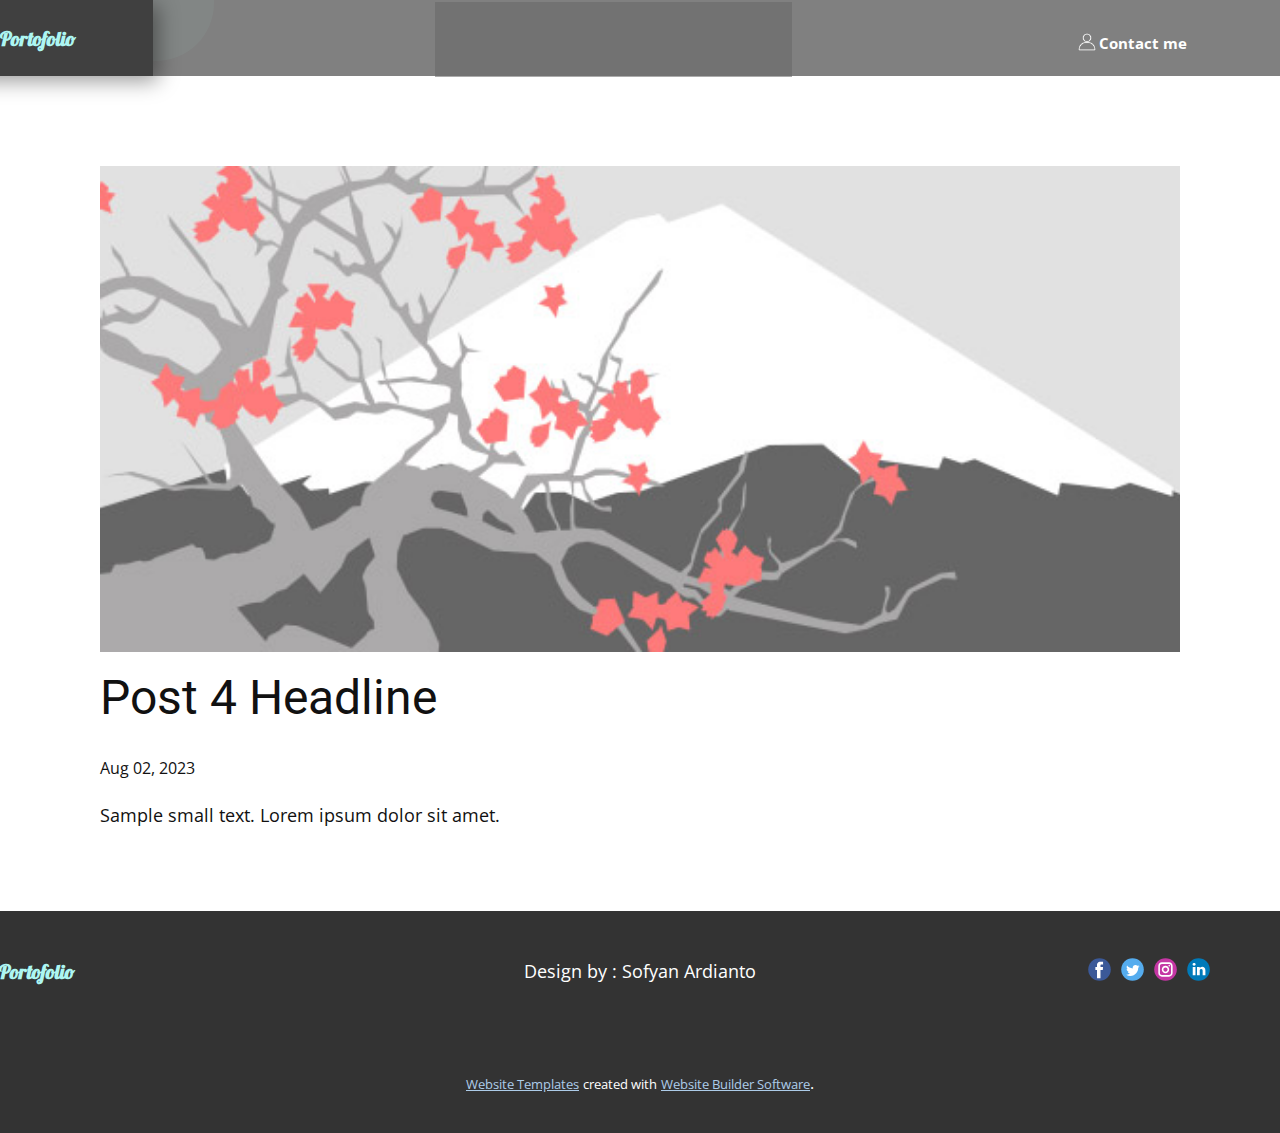
<file: blog/post-3.html>
<!DOCTYPE html>
<html style="font-size: 16px;" lang="en"><head>
    <meta name="viewport" content="width=device-width, initial-scale=1.0">
    <meta charset="utf-8">
    <meta name="keywords" content="Post 1 Headline">
    <meta name="description" content="">
    <title>Post 4 Headline</title>
    <link rel="stylesheet" href="../nicepage.css" media="screen">
<link rel="stylesheet" href="../Post-Template.css" media="screen">
    <script class="u-script" type="text/javascript" src="../jquery.js" defer=""></script>
    <script class="u-script" type="text/javascript" src="../nicepage.js" defer=""></script>
    <meta name="generator" content="Nicepage 5.14.1, nicepage.com">
    <link id="u-theme-google-font" rel="stylesheet" href="https://fonts.googleapis.com/css?family=Roboto:100,100i,300,300i,400,400i,500,500i,700,700i,900,900i|Open+Sans:300,300i,400,400i,500,500i,600,600i,700,700i,800,800i">
    <link id="u-page-google-font" rel="stylesheet" href="https://fonts.googleapis.com/css?family=Lobster:400">
    
    
    
    <script type="application/ld+json">{
		"@context": "http://schema.org",
		"@type": "Organization",
		"name": "",
		"sameAs": []
}</script>
    <meta name="theme-color" content="#478ac9">
  <meta data-intl-tel-input-cdn-path="intlTelInput/"></head>
  <body class="u-body u-xl-mode" data-lang="en"><header class="u-clearfix u-grey-50 u-header u-header" id="sec-4e2b"><div class="u-clearfix u-sheet u-sheet-1">
        <div class="u-custom-color-3 u-opacity u-opacity-5 u-preserve-proportions u-shape u-shape-circle u-shape-1"></div>
        <div class="u-expanded-height u-grey-75 u-shape u-shape-rectangle u-shape-2"></div>
        <div class="u-grey-60 u-opacity u-opacity-55 u-shape u-shape-rectangle u-shape-3"></div>
        <h4 class="u-custom-font u-font-lobster u-text u-text-default u-text-palette-4-light-2 u-text-1">Portofolio</h4>
        <h4 class="u-custom-font u-font-lobster u-text u-text-default u-text-2">My </h4>
        <a href="https://wa.me/qr/3L7AAFBJFILBB1" class="u-border-none u-btn u-button-style u-none u-text-hover-custom-color-3 u-btn-1">Contact me</a><span class="u-file-icon u-hover-feature u-icon u-text-white u-icon-1"><img src="../images/8143259-f923debb.png" alt=""></span>
      </div></header>
    <section class="u-align-center u-clearfix u-section-1" id="sec-5731">
      <div class="u-clearfix u-sheet u-valign-middle-md u-valign-middle-sm u-valign-middle-xs u-sheet-1"><!--post_details--><!--post_details_options_json--><!--{"source":""}--><!--/post_details_options_json--><!--blog_post-->
        <div class="u-container-style u-expanded-width u-post-details u-post-details-1">
          <div class="u-container-layout u-valign-middle u-container-layout-1"><!--blog_post_image-->
            <img alt="" class="u-blog-control u-expanded-width u-image u-image-default u-image-1" src="../images/0fd3416c.jpeg"><!--/blog_post_image--><!--blog_post_header-->
            <h2 class="u-blog-control u-text u-text-1">Post 4 Headline</h2><!--/blog_post_header--><!--blog_post_metadata-->
            <div class="u-blog-control u-metadata u-metadata-1"><!--blog_post_metadata_date-->
              <span class="u-meta-date u-meta-icon">Aug 02, 2023</span><!--/blog_post_metadata_date--><!--blog_post_metadata_category-->
              <!--/blog_post_metadata_category--><!--blog_post_metadata_comments-->
              <!--/blog_post_metadata_comments-->
            </div><!--/blog_post_metadata--><!--blog_post_content-->
            <div class="u-align-justify u-blog-control u-post-content u-text u-text-2 fr-view">
  Sample small text. Lorem ipsum dolor sit amet.
  </div><!--/blog_post_content-->
          </div>
        </div><!--/blog_post--><!--/post_details-->
      </div>
    </section>
    
    
    
    <footer class="u-align-center-md u-align-center-sm u-align-center-xs u-clearfix u-footer u-grey-80" id="sec-f658"><div class="u-clearfix u-sheet u-sheet-1">
        <div class="u-align-left u-social-icons u-spacing-10 u-social-icons-1">
          <a class="u-social-url" title="facebook" target="_blank" href=""><span class="u-icon u-social-facebook u-social-icon u-icon-1"><svg class="u-svg-link" preserveAspectRatio="xMidYMin slice" viewBox="0 0 112 112" style=""><use xmlns:xlink="http://www.w3.org/1999/xlink" xlink:href="#svg-3b30"></use></svg><svg class="u-svg-content" viewBox="0 0 112 112" x="0" y="0" id="svg-3b30"><circle fill="currentColor" cx="56.1" cy="56.1" r="55"></circle><path fill="#FFFFFF" d="M73.5,31.6h-9.1c-1.4,0-3.6,0.8-3.6,3.9v8.5h12.6L72,58.3H60.8v40.8H43.9V58.3h-8V43.9h8v-9.2
      c0-6.7,3.1-17,17-17h12.5v13.9H73.5z"></path></svg></span>
          </a>
          <a class="u-social-url" title="twitter" target="_blank" href=""><span class="u-icon u-social-icon u-social-twitter u-icon-2"><svg class="u-svg-link" preserveAspectRatio="xMidYMin slice" viewBox="0 0 112 112" style=""><use xmlns:xlink="http://www.w3.org/1999/xlink" xlink:href="#svg-3e28"></use></svg><svg class="u-svg-content" viewBox="0 0 112 112" x="0" y="0" id="svg-3e28"><circle fill="currentColor" class="st0" cx="56.1" cy="56.1" r="55"></circle><path fill="#FFFFFF" d="M83.8,47.3c0,0.6,0,1.2,0,1.7c0,17.7-13.5,38.2-38.2,38.2C38,87.2,31,85,25,81.2c1,0.1,2.1,0.2,3.2,0.2
      c6.3,0,12.1-2.1,16.7-5.7c-5.9-0.1-10.8-4-12.5-9.3c0.8,0.2,1.7,0.2,2.5,0.2c1.2,0,2.4-0.2,3.5-0.5c-6.1-1.2-10.8-6.7-10.8-13.1
      c0-0.1,0-0.1,0-0.2c1.8,1,3.9,1.6,6.1,1.7c-3.6-2.4-6-6.5-6-11.2c0-2.5,0.7-4.8,1.8-6.7c6.6,8.1,16.5,13.5,27.6,14
      c-0.2-1-0.3-2-0.3-3.1c0-7.4,6-13.4,13.4-13.4c3.9,0,7.3,1.6,9.8,4.2c3.1-0.6,5.9-1.7,8.5-3.3c-1,3.1-3.1,5.8-5.9,7.4
      c2.7-0.3,5.3-1,7.7-2.1C88.7,43,86.4,45.4,83.8,47.3z"></path></svg></span>
          </a>
          <a class="u-social-url" title="instagram" target="_blank" href=""><span class="u-icon u-social-icon u-social-instagram u-icon-3"><svg class="u-svg-link" preserveAspectRatio="xMidYMin slice" viewBox="0 0 112 112" style=""><use xmlns:xlink="http://www.w3.org/1999/xlink" xlink:href="#svg-d245"></use></svg><svg class="u-svg-content" viewBox="0 0 112 112" x="0" y="0" id="svg-d245"><circle fill="currentColor" cx="56.1" cy="56.1" r="55"></circle><path fill="#FFFFFF" d="M55.9,38.2c-9.9,0-17.9,8-17.9,17.9C38,66,46,74,55.9,74c9.9,0,17.9-8,17.9-17.9C73.8,46.2,65.8,38.2,55.9,38.2
      z M55.9,66.4c-5.7,0-10.3-4.6-10.3-10.3c-0.1-5.7,4.6-10.3,10.3-10.3c5.7,0,10.3,4.6,10.3,10.3C66.2,61.8,61.6,66.4,55.9,66.4z"></path><path fill="#FFFFFF" d="M74.3,33.5c-2.3,0-4.2,1.9-4.2,4.2s1.9,4.2,4.2,4.2s4.2-1.9,4.2-4.2S76.6,33.5,74.3,33.5z"></path><path fill="#FFFFFF" d="M73.1,21.3H38.6c-9.7,0-17.5,7.9-17.5,17.5v34.5c0,9.7,7.9,17.6,17.5,17.6h34.5c9.7,0,17.5-7.9,17.5-17.5V38.8
      C90.6,29.1,82.7,21.3,73.1,21.3z M83,73.3c0,5.5-4.5,9.9-9.9,9.9H38.6c-5.5,0-9.9-4.5-9.9-9.9V38.8c0-5.5,4.5-9.9,9.9-9.9h34.5
      c5.5,0,9.9,4.5,9.9,9.9V73.3z"></path></svg></span>
          </a>
          <a class="u-social-url" title="linkedin" target="_blank" href=""><span class="u-icon u-social-icon u-social-linkedin u-icon-4"><svg class="u-svg-link" preserveAspectRatio="xMidYMin slice" viewBox="0 0 112 112" style=""><use xmlns:xlink="http://www.w3.org/1999/xlink" xlink:href="#svg-c060"></use></svg><svg class="u-svg-content" viewBox="0 0 112 112" x="0" y="0" id="svg-c060"><circle fill="currentColor" cx="56.1" cy="56.1" r="55"></circle><path fill="#FFFFFF" d="M41.3,83.7H27.9V43.4h13.4V83.7z M34.6,37.9L34.6,37.9c-4.6,0-7.5-3.1-7.5-7c0-4,3-7,7.6-7s7.4,3,7.5,7
      C42.2,34.8,39.2,37.9,34.6,37.9z M89.6,83.7H76.2V62.2c0-5.4-1.9-9.1-6.8-9.1c-3.7,0-5.9,2.5-6.9,4.9c-0.4,0.9-0.4,2.1-0.4,3.3v22.5
      H48.7c0,0,0.2-36.5,0-40.3h13.4v5.7c1.8-2.7,5-6.7,12.1-6.7c8.8,0,15.4,5.8,15.4,18.1V83.7z"></path></svg></span>
          </a>
        </div>
        <p class="u-align-center-lg u-align-center-md u-align-center-xl u-text u-text-1">Design by : Sofyan Ardianto</p>
        <h4 class="u-custom-font u-font-lobster u-text u-text-default u-text-palette-4-light-2 u-text-2">Portofolio</h4>
        <h4 class="u-custom-font u-font-lobster u-text u-text-default u-text-3">My </h4>
      </div></footer>
    <section class="u-backlink u-clearfix u-grey-80">
      <a class="u-link" href="https://nicepage.com/website-templates" target="_blank">
        <span>Website Templates</span>
      </a>
      <p class="u-text">
        <span>created with</span>
      </p>
      <a class="u-link" href="" target="_blank">
        <span>Website Builder Software</span>
      </a>. 
    </section>
  
</body></html>
</file>
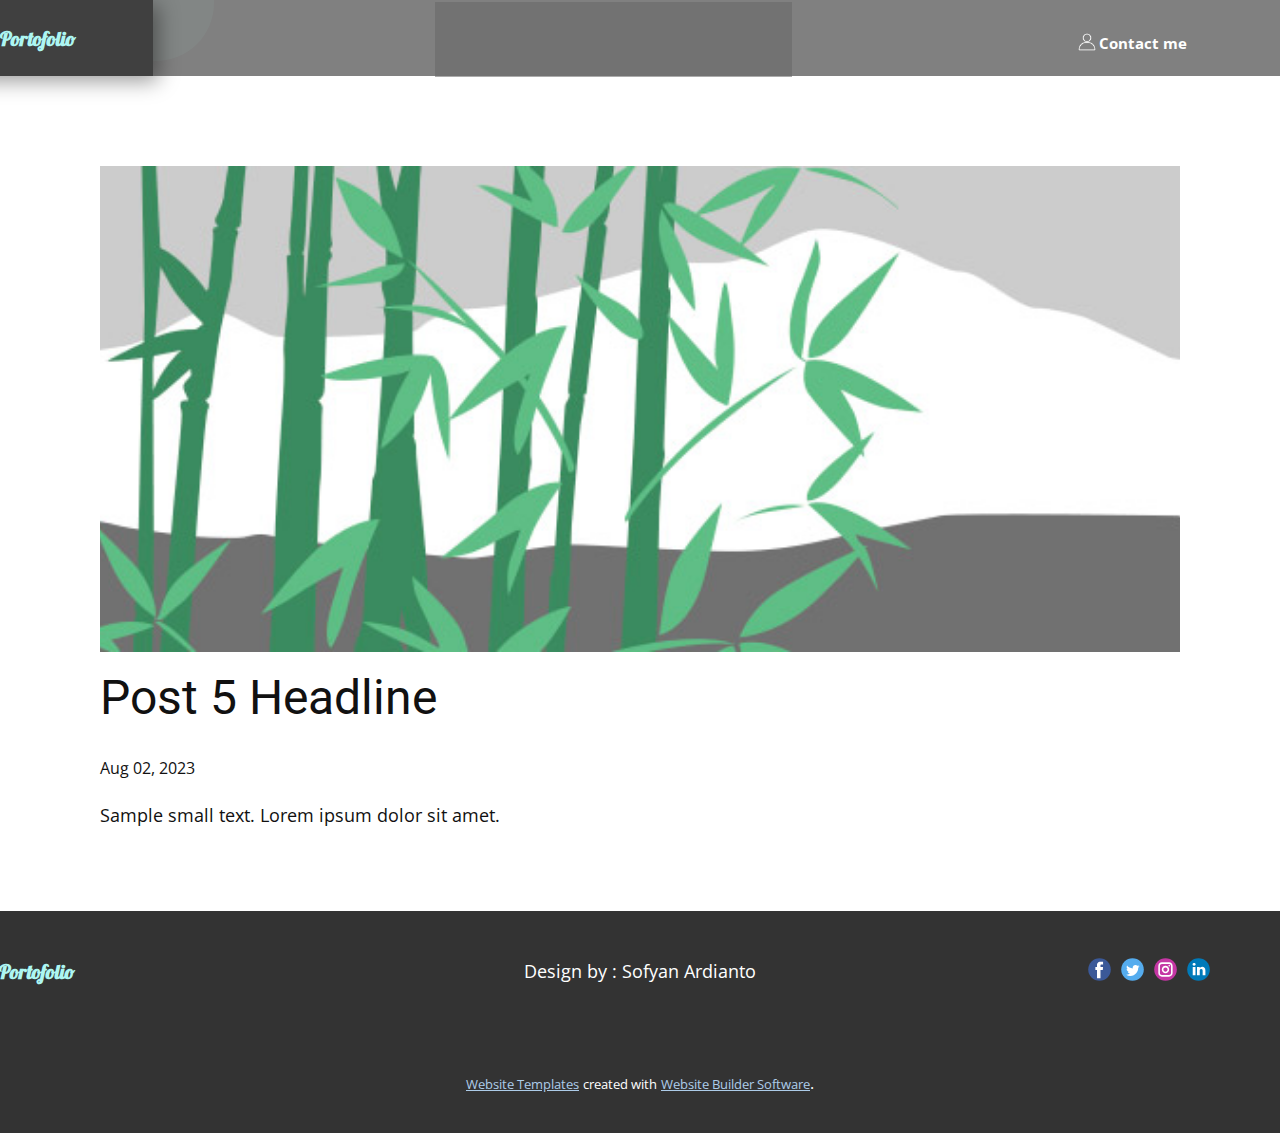
<file: blog/post-4.html>
<!DOCTYPE html>
<html style="font-size: 16px;" lang="en"><head>
    <meta name="viewport" content="width=device-width, initial-scale=1.0">
    <meta charset="utf-8">
    <meta name="keywords" content="Post 1 Headline">
    <meta name="description" content="">
    <title>Post 5 Headline</title>
    <link rel="stylesheet" href="../nicepage.css" media="screen">
<link rel="stylesheet" href="../Post-Template.css" media="screen">
    <script class="u-script" type="text/javascript" src="../jquery.js" defer=""></script>
    <script class="u-script" type="text/javascript" src="../nicepage.js" defer=""></script>
    <meta name="generator" content="Nicepage 5.14.1, nicepage.com">
    <link id="u-theme-google-font" rel="stylesheet" href="https://fonts.googleapis.com/css?family=Roboto:100,100i,300,300i,400,400i,500,500i,700,700i,900,900i|Open+Sans:300,300i,400,400i,500,500i,600,600i,700,700i,800,800i">
    <link id="u-page-google-font" rel="stylesheet" href="https://fonts.googleapis.com/css?family=Lobster:400">
    
    
    
    <script type="application/ld+json">{
		"@context": "http://schema.org",
		"@type": "Organization",
		"name": "",
		"sameAs": []
}</script>
    <meta name="theme-color" content="#478ac9">
  <meta data-intl-tel-input-cdn-path="intlTelInput/"></head>
  <body class="u-body u-xl-mode" data-lang="en"><header class="u-clearfix u-grey-50 u-header u-header" id="sec-4e2b"><div class="u-clearfix u-sheet u-sheet-1">
        <div class="u-custom-color-3 u-opacity u-opacity-5 u-preserve-proportions u-shape u-shape-circle u-shape-1"></div>
        <div class="u-expanded-height u-grey-75 u-shape u-shape-rectangle u-shape-2"></div>
        <div class="u-grey-60 u-opacity u-opacity-55 u-shape u-shape-rectangle u-shape-3"></div>
        <h4 class="u-custom-font u-font-lobster u-text u-text-default u-text-palette-4-light-2 u-text-1">Portofolio</h4>
        <h4 class="u-custom-font u-font-lobster u-text u-text-default u-text-2">My </h4>
        <a href="https://wa.me/qr/3L7AAFBJFILBB1" class="u-border-none u-btn u-button-style u-none u-text-hover-custom-color-3 u-btn-1">Contact me</a><span class="u-file-icon u-hover-feature u-icon u-text-white u-icon-1"><img src="../images/8143259-f923debb.png" alt=""></span>
      </div></header>
    <section class="u-align-center u-clearfix u-section-1" id="sec-5731">
      <div class="u-clearfix u-sheet u-valign-middle-md u-valign-middle-sm u-valign-middle-xs u-sheet-1"><!--post_details--><!--post_details_options_json--><!--{"source":""}--><!--/post_details_options_json--><!--blog_post-->
        <div class="u-container-style u-expanded-width u-post-details u-post-details-1">
          <div class="u-container-layout u-valign-middle u-container-layout-1"><!--blog_post_image-->
            <img alt="" class="u-blog-control u-expanded-width u-image u-image-default u-image-1" src="../images/68f64b9d.jpeg"><!--/blog_post_image--><!--blog_post_header-->
            <h2 class="u-blog-control u-text u-text-1">Post 5 Headline</h2><!--/blog_post_header--><!--blog_post_metadata-->
            <div class="u-blog-control u-metadata u-metadata-1"><!--blog_post_metadata_date-->
              <span class="u-meta-date u-meta-icon">Aug 02, 2023</span><!--/blog_post_metadata_date--><!--blog_post_metadata_category-->
              <!--/blog_post_metadata_category--><!--blog_post_metadata_comments-->
              <!--/blog_post_metadata_comments-->
            </div><!--/blog_post_metadata--><!--blog_post_content-->
            <div class="u-align-justify u-blog-control u-post-content u-text u-text-2 fr-view">
  Sample small text. Lorem ipsum dolor sit amet.
  </div><!--/blog_post_content-->
          </div>
        </div><!--/blog_post--><!--/post_details-->
      </div>
    </section>
    
    
    
    <footer class="u-align-center-md u-align-center-sm u-align-center-xs u-clearfix u-footer u-grey-80" id="sec-f658"><div class="u-clearfix u-sheet u-sheet-1">
        <div class="u-align-left u-social-icons u-spacing-10 u-social-icons-1">
          <a class="u-social-url" title="facebook" target="_blank" href=""><span class="u-icon u-social-facebook u-social-icon u-icon-1"><svg class="u-svg-link" preserveAspectRatio="xMidYMin slice" viewBox="0 0 112 112" style=""><use xmlns:xlink="http://www.w3.org/1999/xlink" xlink:href="#svg-3b30"></use></svg><svg class="u-svg-content" viewBox="0 0 112 112" x="0" y="0" id="svg-3b30"><circle fill="currentColor" cx="56.1" cy="56.1" r="55"></circle><path fill="#FFFFFF" d="M73.5,31.6h-9.1c-1.4,0-3.6,0.8-3.6,3.9v8.5h12.6L72,58.3H60.8v40.8H43.9V58.3h-8V43.9h8v-9.2
      c0-6.7,3.1-17,17-17h12.5v13.9H73.5z"></path></svg></span>
          </a>
          <a class="u-social-url" title="twitter" target="_blank" href=""><span class="u-icon u-social-icon u-social-twitter u-icon-2"><svg class="u-svg-link" preserveAspectRatio="xMidYMin slice" viewBox="0 0 112 112" style=""><use xmlns:xlink="http://www.w3.org/1999/xlink" xlink:href="#svg-3e28"></use></svg><svg class="u-svg-content" viewBox="0 0 112 112" x="0" y="0" id="svg-3e28"><circle fill="currentColor" class="st0" cx="56.1" cy="56.1" r="55"></circle><path fill="#FFFFFF" d="M83.8,47.3c0,0.6,0,1.2,0,1.7c0,17.7-13.5,38.2-38.2,38.2C38,87.2,31,85,25,81.2c1,0.1,2.1,0.2,3.2,0.2
      c6.3,0,12.1-2.1,16.7-5.7c-5.9-0.1-10.8-4-12.5-9.3c0.8,0.2,1.7,0.2,2.5,0.2c1.2,0,2.4-0.2,3.5-0.5c-6.1-1.2-10.8-6.7-10.8-13.1
      c0-0.1,0-0.1,0-0.2c1.8,1,3.9,1.6,6.1,1.7c-3.6-2.4-6-6.5-6-11.2c0-2.5,0.7-4.8,1.8-6.7c6.6,8.1,16.5,13.5,27.6,14
      c-0.2-1-0.3-2-0.3-3.1c0-7.4,6-13.4,13.4-13.4c3.9,0,7.3,1.6,9.8,4.2c3.1-0.6,5.9-1.7,8.5-3.3c-1,3.1-3.1,5.8-5.9,7.4
      c2.7-0.3,5.3-1,7.7-2.1C88.7,43,86.4,45.4,83.8,47.3z"></path></svg></span>
          </a>
          <a class="u-social-url" title="instagram" target="_blank" href=""><span class="u-icon u-social-icon u-social-instagram u-icon-3"><svg class="u-svg-link" preserveAspectRatio="xMidYMin slice" viewBox="0 0 112 112" style=""><use xmlns:xlink="http://www.w3.org/1999/xlink" xlink:href="#svg-d245"></use></svg><svg class="u-svg-content" viewBox="0 0 112 112" x="0" y="0" id="svg-d245"><circle fill="currentColor" cx="56.1" cy="56.1" r="55"></circle><path fill="#FFFFFF" d="M55.9,38.2c-9.9,0-17.9,8-17.9,17.9C38,66,46,74,55.9,74c9.9,0,17.9-8,17.9-17.9C73.8,46.2,65.8,38.2,55.9,38.2
      z M55.9,66.4c-5.7,0-10.3-4.6-10.3-10.3c-0.1-5.7,4.6-10.3,10.3-10.3c5.7,0,10.3,4.6,10.3,10.3C66.2,61.8,61.6,66.4,55.9,66.4z"></path><path fill="#FFFFFF" d="M74.3,33.5c-2.3,0-4.2,1.9-4.2,4.2s1.9,4.2,4.2,4.2s4.2-1.9,4.2-4.2S76.6,33.5,74.3,33.5z"></path><path fill="#FFFFFF" d="M73.1,21.3H38.6c-9.7,0-17.5,7.9-17.5,17.5v34.5c0,9.7,7.9,17.6,17.5,17.6h34.5c9.7,0,17.5-7.9,17.5-17.5V38.8
      C90.6,29.1,82.7,21.3,73.1,21.3z M83,73.3c0,5.5-4.5,9.9-9.9,9.9H38.6c-5.5,0-9.9-4.5-9.9-9.9V38.8c0-5.5,4.5-9.9,9.9-9.9h34.5
      c5.5,0,9.9,4.5,9.9,9.9V73.3z"></path></svg></span>
          </a>
          <a class="u-social-url" title="linkedin" target="_blank" href=""><span class="u-icon u-social-icon u-social-linkedin u-icon-4"><svg class="u-svg-link" preserveAspectRatio="xMidYMin slice" viewBox="0 0 112 112" style=""><use xmlns:xlink="http://www.w3.org/1999/xlink" xlink:href="#svg-c060"></use></svg><svg class="u-svg-content" viewBox="0 0 112 112" x="0" y="0" id="svg-c060"><circle fill="currentColor" cx="56.1" cy="56.1" r="55"></circle><path fill="#FFFFFF" d="M41.3,83.7H27.9V43.4h13.4V83.7z M34.6,37.9L34.6,37.9c-4.6,0-7.5-3.1-7.5-7c0-4,3-7,7.6-7s7.4,3,7.5,7
      C42.2,34.8,39.2,37.9,34.6,37.9z M89.6,83.7H76.2V62.2c0-5.4-1.9-9.1-6.8-9.1c-3.7,0-5.9,2.5-6.9,4.9c-0.4,0.9-0.4,2.1-0.4,3.3v22.5
      H48.7c0,0,0.2-36.5,0-40.3h13.4v5.7c1.8-2.7,5-6.7,12.1-6.7c8.8,0,15.4,5.8,15.4,18.1V83.7z"></path></svg></span>
          </a>
        </div>
        <p class="u-align-center-lg u-align-center-md u-align-center-xl u-text u-text-1">Design by : Sofyan Ardianto</p>
        <h4 class="u-custom-font u-font-lobster u-text u-text-default u-text-palette-4-light-2 u-text-2">Portofolio</h4>
        <h4 class="u-custom-font u-font-lobster u-text u-text-default u-text-3">My </h4>
      </div></footer>
    <section class="u-backlink u-clearfix u-grey-80">
      <a class="u-link" href="https://nicepage.com/website-templates" target="_blank">
        <span>Website Templates</span>
      </a>
      <p class="u-text">
        <span>created with</span>
      </p>
      <a class="u-link" href="" target="_blank">
        <span>Website Builder Software</span>
      </a>. 
    </section>
  
</body></html>
</file>
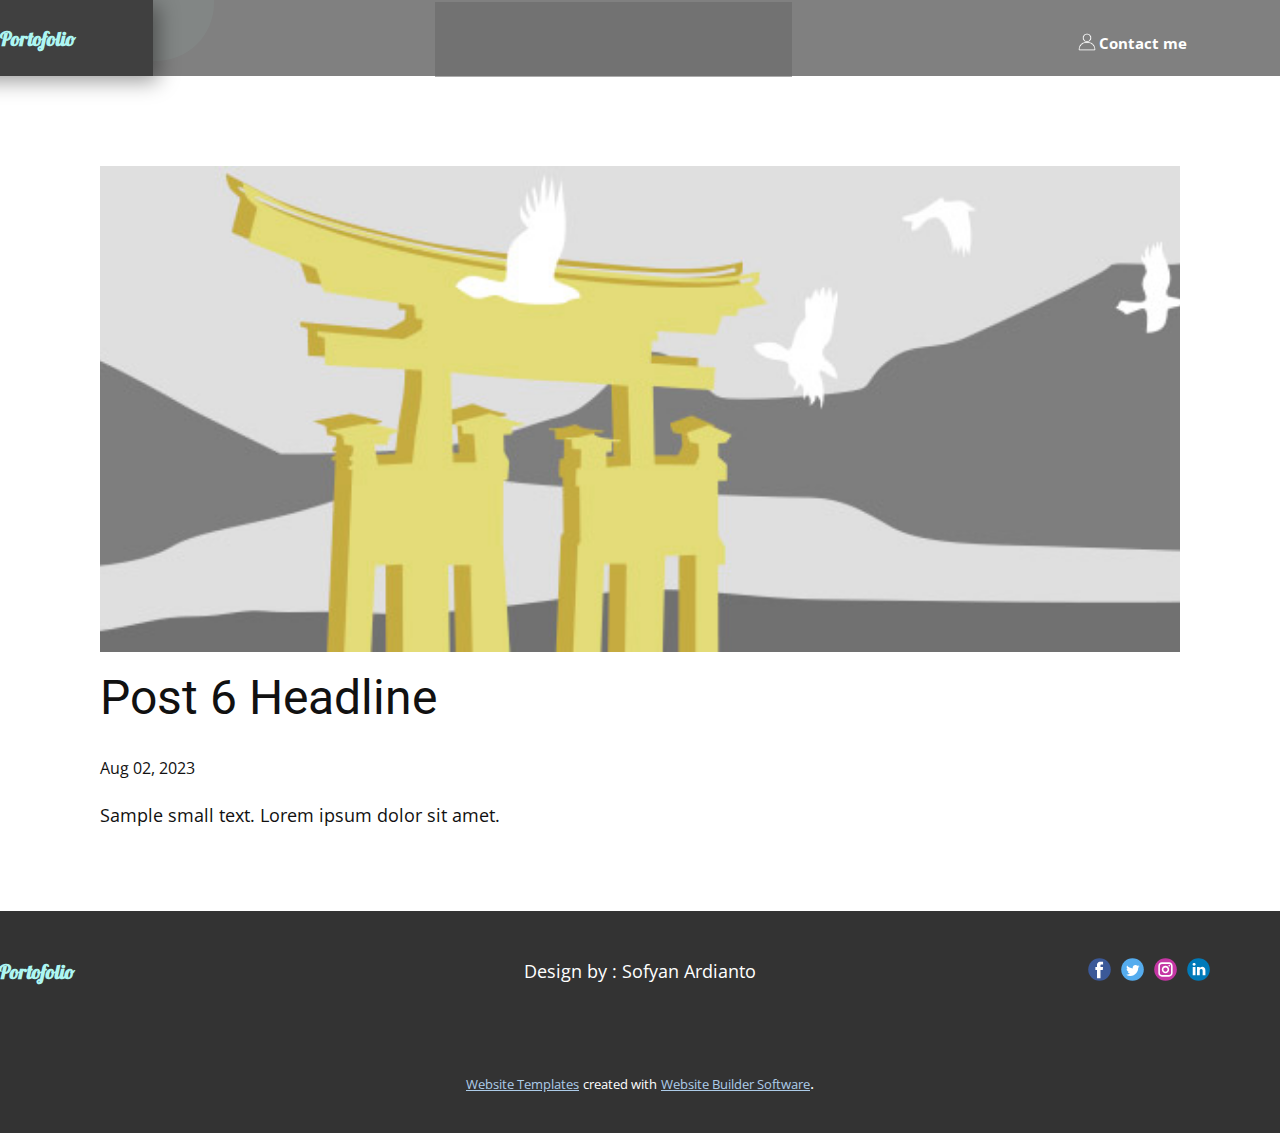
<file: blog/post-5.html>
<!DOCTYPE html>
<html style="font-size: 16px;" lang="en"><head>
    <meta name="viewport" content="width=device-width, initial-scale=1.0">
    <meta charset="utf-8">
    <meta name="keywords" content="Post 1 Headline">
    <meta name="description" content="">
    <title>Post 6 Headline</title>
    <link rel="stylesheet" href="../nicepage.css" media="screen">
<link rel="stylesheet" href="../Post-Template.css" media="screen">
    <script class="u-script" type="text/javascript" src="../jquery.js" defer=""></script>
    <script class="u-script" type="text/javascript" src="../nicepage.js" defer=""></script>
    <meta name="generator" content="Nicepage 5.14.1, nicepage.com">
    <link id="u-theme-google-font" rel="stylesheet" href="https://fonts.googleapis.com/css?family=Roboto:100,100i,300,300i,400,400i,500,500i,700,700i,900,900i|Open+Sans:300,300i,400,400i,500,500i,600,600i,700,700i,800,800i">
    <link id="u-page-google-font" rel="stylesheet" href="https://fonts.googleapis.com/css?family=Lobster:400">
    
    
    
    <script type="application/ld+json">{
		"@context": "http://schema.org",
		"@type": "Organization",
		"name": "",
		"sameAs": []
}</script>
    <meta name="theme-color" content="#478ac9">
  <meta data-intl-tel-input-cdn-path="intlTelInput/"></head>
  <body class="u-body u-xl-mode" data-lang="en"><header class="u-clearfix u-grey-50 u-header u-header" id="sec-4e2b"><div class="u-clearfix u-sheet u-sheet-1">
        <div class="u-custom-color-3 u-opacity u-opacity-5 u-preserve-proportions u-shape u-shape-circle u-shape-1"></div>
        <div class="u-expanded-height u-grey-75 u-shape u-shape-rectangle u-shape-2"></div>
        <div class="u-grey-60 u-opacity u-opacity-55 u-shape u-shape-rectangle u-shape-3"></div>
        <h4 class="u-custom-font u-font-lobster u-text u-text-default u-text-palette-4-light-2 u-text-1">Portofolio</h4>
        <h4 class="u-custom-font u-font-lobster u-text u-text-default u-text-2">My </h4>
        <a href="https://wa.me/qr/3L7AAFBJFILBB1" class="u-border-none u-btn u-button-style u-none u-text-hover-custom-color-3 u-btn-1">Contact me</a><span class="u-file-icon u-hover-feature u-icon u-text-white u-icon-1"><img src="../images/8143259-f923debb.png" alt=""></span>
      </div></header>
    <section class="u-align-center u-clearfix u-section-1" id="sec-5731">
      <div class="u-clearfix u-sheet u-valign-middle-md u-valign-middle-sm u-valign-middle-xs u-sheet-1"><!--post_details--><!--post_details_options_json--><!--{"source":""}--><!--/post_details_options_json--><!--blog_post-->
        <div class="u-container-style u-expanded-width u-post-details u-post-details-1">
          <div class="u-container-layout u-valign-middle u-container-layout-1"><!--blog_post_image-->
            <img alt="" class="u-blog-control u-expanded-width u-image u-image-default u-image-1" src="../images/8ad73f3c.jpeg"><!--/blog_post_image--><!--blog_post_header-->
            <h2 class="u-blog-control u-text u-text-1">Post 6 Headline</h2><!--/blog_post_header--><!--blog_post_metadata-->
            <div class="u-blog-control u-metadata u-metadata-1"><!--blog_post_metadata_date-->
              <span class="u-meta-date u-meta-icon">Aug 02, 2023</span><!--/blog_post_metadata_date--><!--blog_post_metadata_category-->
              <!--/blog_post_metadata_category--><!--blog_post_metadata_comments-->
              <!--/blog_post_metadata_comments-->
            </div><!--/blog_post_metadata--><!--blog_post_content-->
            <div class="u-align-justify u-blog-control u-post-content u-text u-text-2 fr-view">
  Sample small text. Lorem ipsum dolor sit amet.
  </div><!--/blog_post_content-->
          </div>
        </div><!--/blog_post--><!--/post_details-->
      </div>
    </section>
    
    
    
    <footer class="u-align-center-md u-align-center-sm u-align-center-xs u-clearfix u-footer u-grey-80" id="sec-f658"><div class="u-clearfix u-sheet u-sheet-1">
        <div class="u-align-left u-social-icons u-spacing-10 u-social-icons-1">
          <a class="u-social-url" title="facebook" target="_blank" href=""><span class="u-icon u-social-facebook u-social-icon u-icon-1"><svg class="u-svg-link" preserveAspectRatio="xMidYMin slice" viewBox="0 0 112 112" style=""><use xmlns:xlink="http://www.w3.org/1999/xlink" xlink:href="#svg-3b30"></use></svg><svg class="u-svg-content" viewBox="0 0 112 112" x="0" y="0" id="svg-3b30"><circle fill="currentColor" cx="56.1" cy="56.1" r="55"></circle><path fill="#FFFFFF" d="M73.5,31.6h-9.1c-1.4,0-3.6,0.8-3.6,3.9v8.5h12.6L72,58.3H60.8v40.8H43.9V58.3h-8V43.9h8v-9.2
      c0-6.7,3.1-17,17-17h12.5v13.9H73.5z"></path></svg></span>
          </a>
          <a class="u-social-url" title="twitter" target="_blank" href=""><span class="u-icon u-social-icon u-social-twitter u-icon-2"><svg class="u-svg-link" preserveAspectRatio="xMidYMin slice" viewBox="0 0 112 112" style=""><use xmlns:xlink="http://www.w3.org/1999/xlink" xlink:href="#svg-3e28"></use></svg><svg class="u-svg-content" viewBox="0 0 112 112" x="0" y="0" id="svg-3e28"><circle fill="currentColor" class="st0" cx="56.1" cy="56.1" r="55"></circle><path fill="#FFFFFF" d="M83.8,47.3c0,0.6,0,1.2,0,1.7c0,17.7-13.5,38.2-38.2,38.2C38,87.2,31,85,25,81.2c1,0.1,2.1,0.2,3.2,0.2
      c6.3,0,12.1-2.1,16.7-5.7c-5.9-0.1-10.8-4-12.5-9.3c0.8,0.2,1.7,0.2,2.5,0.2c1.2,0,2.4-0.2,3.5-0.5c-6.1-1.2-10.8-6.7-10.8-13.1
      c0-0.1,0-0.1,0-0.2c1.8,1,3.9,1.6,6.1,1.7c-3.6-2.4-6-6.5-6-11.2c0-2.5,0.7-4.8,1.8-6.7c6.6,8.1,16.5,13.5,27.6,14
      c-0.2-1-0.3-2-0.3-3.1c0-7.4,6-13.4,13.4-13.4c3.9,0,7.3,1.6,9.8,4.2c3.1-0.6,5.9-1.7,8.5-3.3c-1,3.1-3.1,5.8-5.9,7.4
      c2.7-0.3,5.3-1,7.7-2.1C88.7,43,86.4,45.4,83.8,47.3z"></path></svg></span>
          </a>
          <a class="u-social-url" title="instagram" target="_blank" href=""><span class="u-icon u-social-icon u-social-instagram u-icon-3"><svg class="u-svg-link" preserveAspectRatio="xMidYMin slice" viewBox="0 0 112 112" style=""><use xmlns:xlink="http://www.w3.org/1999/xlink" xlink:href="#svg-d245"></use></svg><svg class="u-svg-content" viewBox="0 0 112 112" x="0" y="0" id="svg-d245"><circle fill="currentColor" cx="56.1" cy="56.1" r="55"></circle><path fill="#FFFFFF" d="M55.9,38.2c-9.9,0-17.9,8-17.9,17.9C38,66,46,74,55.9,74c9.9,0,17.9-8,17.9-17.9C73.8,46.2,65.8,38.2,55.9,38.2
      z M55.9,66.4c-5.7,0-10.3-4.6-10.3-10.3c-0.1-5.7,4.6-10.3,10.3-10.3c5.7,0,10.3,4.6,10.3,10.3C66.2,61.8,61.6,66.4,55.9,66.4z"></path><path fill="#FFFFFF" d="M74.3,33.5c-2.3,0-4.2,1.9-4.2,4.2s1.9,4.2,4.2,4.2s4.2-1.9,4.2-4.2S76.6,33.5,74.3,33.5z"></path><path fill="#FFFFFF" d="M73.1,21.3H38.6c-9.7,0-17.5,7.9-17.5,17.5v34.5c0,9.7,7.9,17.6,17.5,17.6h34.5c9.7,0,17.5-7.9,17.5-17.5V38.8
      C90.6,29.1,82.7,21.3,73.1,21.3z M83,73.3c0,5.5-4.5,9.9-9.9,9.9H38.6c-5.5,0-9.9-4.5-9.9-9.9V38.8c0-5.5,4.5-9.9,9.9-9.9h34.5
      c5.5,0,9.9,4.5,9.9,9.9V73.3z"></path></svg></span>
          </a>
          <a class="u-social-url" title="linkedin" target="_blank" href=""><span class="u-icon u-social-icon u-social-linkedin u-icon-4"><svg class="u-svg-link" preserveAspectRatio="xMidYMin slice" viewBox="0 0 112 112" style=""><use xmlns:xlink="http://www.w3.org/1999/xlink" xlink:href="#svg-c060"></use></svg><svg class="u-svg-content" viewBox="0 0 112 112" x="0" y="0" id="svg-c060"><circle fill="currentColor" cx="56.1" cy="56.1" r="55"></circle><path fill="#FFFFFF" d="M41.3,83.7H27.9V43.4h13.4V83.7z M34.6,37.9L34.6,37.9c-4.6,0-7.5-3.1-7.5-7c0-4,3-7,7.6-7s7.4,3,7.5,7
      C42.2,34.8,39.2,37.9,34.6,37.9z M89.6,83.7H76.2V62.2c0-5.4-1.9-9.1-6.8-9.1c-3.7,0-5.9,2.5-6.9,4.9c-0.4,0.9-0.4,2.1-0.4,3.3v22.5
      H48.7c0,0,0.2-36.5,0-40.3h13.4v5.7c1.8-2.7,5-6.7,12.1-6.7c8.8,0,15.4,5.8,15.4,18.1V83.7z"></path></svg></span>
          </a>
        </div>
        <p class="u-align-center-lg u-align-center-md u-align-center-xl u-text u-text-1">Design by : Sofyan Ardianto</p>
        <h4 class="u-custom-font u-font-lobster u-text u-text-default u-text-palette-4-light-2 u-text-2">Portofolio</h4>
        <h4 class="u-custom-font u-font-lobster u-text u-text-default u-text-3">My </h4>
      </div></footer>
    <section class="u-backlink u-clearfix u-grey-80">
      <a class="u-link" href="https://nicepage.com/website-templates" target="_blank">
        <span>Website Templates</span>
      </a>
      <p class="u-text">
        <span>created with</span>
      </p>
      <a class="u-link" href="" target="_blank">
        <span>Website Builder Software</span>
      </a>. 
    </section>
  
</body></html>
</file>
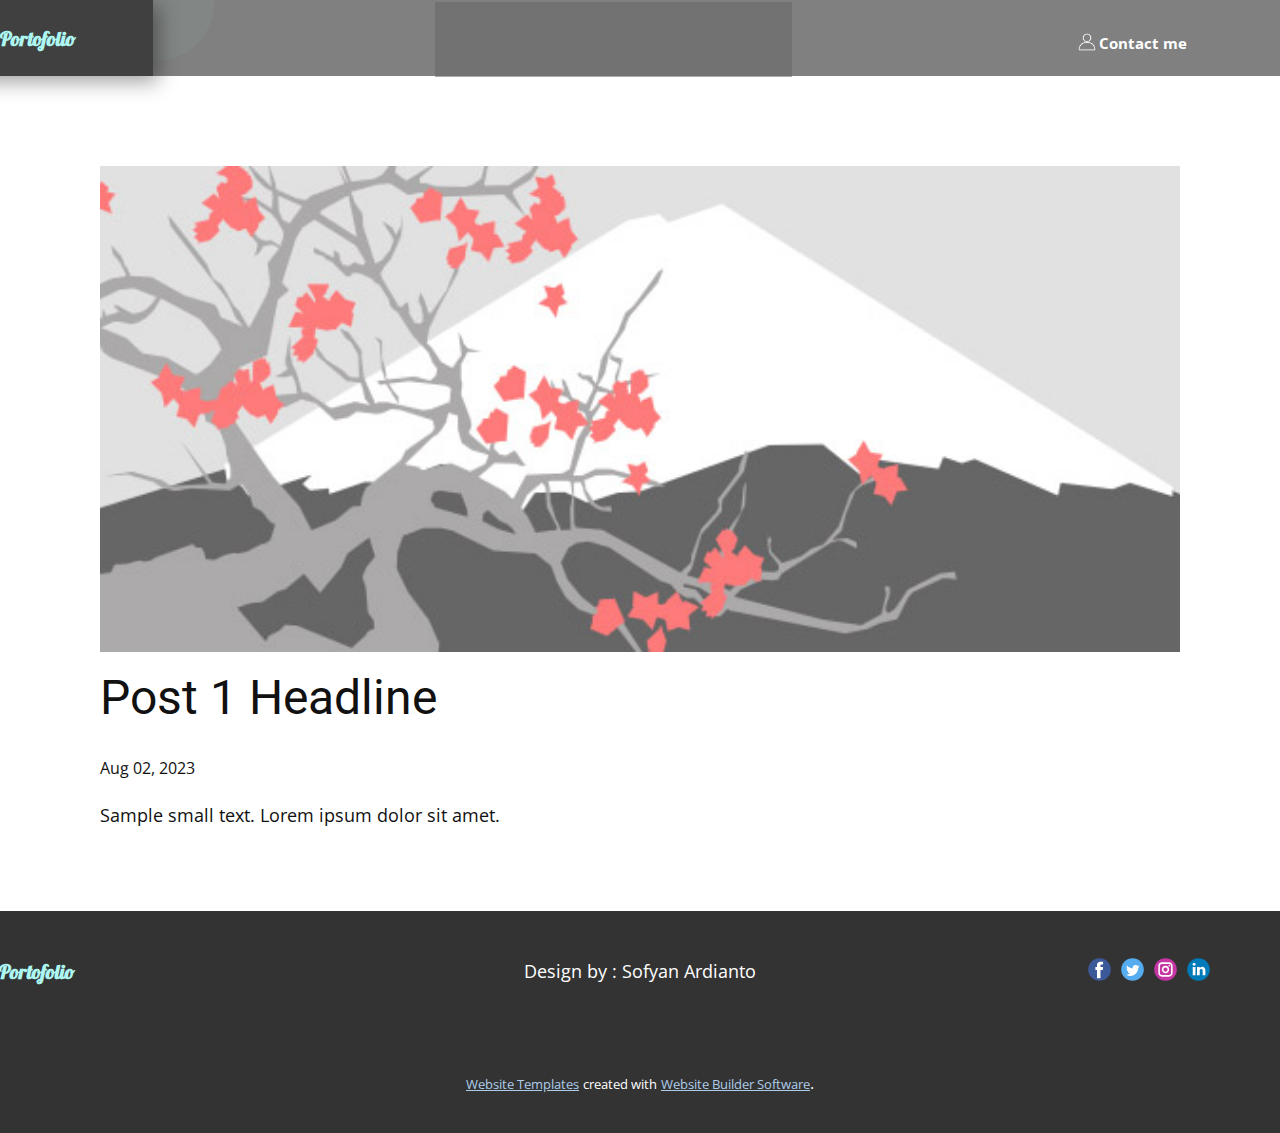
<file: blog/post.html>
<!DOCTYPE html>
<html style="font-size: 16px;" lang="en"><head>
    <meta name="viewport" content="width=device-width, initial-scale=1.0">
    <meta charset="utf-8">
    <meta name="keywords" content="Post 1 Headline">
    <meta name="description" content="">
    <title>Post 1 Headline</title>
    <link rel="stylesheet" href="../nicepage.css" media="screen">
<link rel="stylesheet" href="../Post-Template.css" media="screen">
    <script class="u-script" type="text/javascript" src="../jquery.js" defer=""></script>
    <script class="u-script" type="text/javascript" src="../nicepage.js" defer=""></script>
    <meta name="generator" content="Nicepage 5.14.1, nicepage.com">
    <link id="u-theme-google-font" rel="stylesheet" href="https://fonts.googleapis.com/css?family=Roboto:100,100i,300,300i,400,400i,500,500i,700,700i,900,900i|Open+Sans:300,300i,400,400i,500,500i,600,600i,700,700i,800,800i">
    <link id="u-page-google-font" rel="stylesheet" href="https://fonts.googleapis.com/css?family=Lobster:400">
    
    
    
    <script type="application/ld+json">{
		"@context": "http://schema.org",
		"@type": "Organization",
		"name": "",
		"sameAs": []
}</script>
    <meta name="theme-color" content="#478ac9">
  <meta data-intl-tel-input-cdn-path="intlTelInput/"></head>
  <body class="u-body u-xl-mode" data-lang="en"><header class="u-clearfix u-grey-50 u-header u-header" id="sec-4e2b"><div class="u-clearfix u-sheet u-sheet-1">
        <div class="u-custom-color-3 u-opacity u-opacity-5 u-preserve-proportions u-shape u-shape-circle u-shape-1"></div>
        <div class="u-expanded-height u-grey-75 u-shape u-shape-rectangle u-shape-2"></div>
        <div class="u-grey-60 u-opacity u-opacity-55 u-shape u-shape-rectangle u-shape-3"></div>
        <h4 class="u-custom-font u-font-lobster u-text u-text-default u-text-palette-4-light-2 u-text-1">Portofolio</h4>
        <h4 class="u-custom-font u-font-lobster u-text u-text-default u-text-2">My </h4>
        <a href="https://wa.me/qr/3L7AAFBJFILBB1" class="u-border-none u-btn u-button-style u-none u-text-hover-custom-color-3 u-btn-1">Contact me</a><span class="u-file-icon u-hover-feature u-icon u-text-white u-icon-1"><img src="../images/8143259-f923debb.png" alt=""></span>
      </div></header>
    <section class="u-align-center u-clearfix u-section-1" id="sec-5731">
      <div class="u-clearfix u-sheet u-valign-middle-md u-valign-middle-sm u-valign-middle-xs u-sheet-1"><!--post_details--><!--post_details_options_json--><!--{"source":""}--><!--/post_details_options_json--><!--blog_post-->
        <div class="u-container-style u-expanded-width u-post-details u-post-details-1">
          <div class="u-container-layout u-valign-middle u-container-layout-1"><!--blog_post_image-->
            <img alt="" class="u-blog-control u-expanded-width u-image u-image-default u-image-1" src="../images/0fd3416c.jpeg"><!--/blog_post_image--><!--blog_post_header-->
            <h2 class="u-blog-control u-text u-text-1">Post 1 Headline</h2><!--/blog_post_header--><!--blog_post_metadata-->
            <div class="u-blog-control u-metadata u-metadata-1"><!--blog_post_metadata_date-->
              <span class="u-meta-date u-meta-icon">Aug 02, 2023</span><!--/blog_post_metadata_date--><!--blog_post_metadata_category-->
              <!--/blog_post_metadata_category--><!--blog_post_metadata_comments-->
              <!--/blog_post_metadata_comments-->
            </div><!--/blog_post_metadata--><!--blog_post_content-->
            <div class="u-align-justify u-blog-control u-post-content u-text u-text-2 fr-view">
  Sample small text. Lorem ipsum dolor sit amet.
  </div><!--/blog_post_content-->
          </div>
        </div><!--/blog_post--><!--/post_details-->
      </div>
    </section>
    
    
    
    <footer class="u-align-center-md u-align-center-sm u-align-center-xs u-clearfix u-footer u-grey-80" id="sec-f658"><div class="u-clearfix u-sheet u-sheet-1">
        <div class="u-align-left u-social-icons u-spacing-10 u-social-icons-1">
          <a class="u-social-url" title="facebook" target="_blank" href=""><span class="u-icon u-social-facebook u-social-icon u-icon-1"><svg class="u-svg-link" preserveAspectRatio="xMidYMin slice" viewBox="0 0 112 112" style=""><use xmlns:xlink="http://www.w3.org/1999/xlink" xlink:href="#svg-3b30"></use></svg><svg class="u-svg-content" viewBox="0 0 112 112" x="0" y="0" id="svg-3b30"><circle fill="currentColor" cx="56.1" cy="56.1" r="55"></circle><path fill="#FFFFFF" d="M73.5,31.6h-9.1c-1.4,0-3.6,0.8-3.6,3.9v8.5h12.6L72,58.3H60.8v40.8H43.9V58.3h-8V43.9h8v-9.2
      c0-6.7,3.1-17,17-17h12.5v13.9H73.5z"></path></svg></span>
          </a>
          <a class="u-social-url" title="twitter" target="_blank" href=""><span class="u-icon u-social-icon u-social-twitter u-icon-2"><svg class="u-svg-link" preserveAspectRatio="xMidYMin slice" viewBox="0 0 112 112" style=""><use xmlns:xlink="http://www.w3.org/1999/xlink" xlink:href="#svg-3e28"></use></svg><svg class="u-svg-content" viewBox="0 0 112 112" x="0" y="0" id="svg-3e28"><circle fill="currentColor" class="st0" cx="56.1" cy="56.1" r="55"></circle><path fill="#FFFFFF" d="M83.8,47.3c0,0.6,0,1.2,0,1.7c0,17.7-13.5,38.2-38.2,38.2C38,87.2,31,85,25,81.2c1,0.1,2.1,0.2,3.2,0.2
      c6.3,0,12.1-2.1,16.7-5.7c-5.9-0.1-10.8-4-12.5-9.3c0.8,0.2,1.7,0.2,2.5,0.2c1.2,0,2.4-0.2,3.5-0.5c-6.1-1.2-10.8-6.7-10.8-13.1
      c0-0.1,0-0.1,0-0.2c1.8,1,3.9,1.6,6.1,1.7c-3.6-2.4-6-6.5-6-11.2c0-2.5,0.7-4.8,1.8-6.7c6.6,8.1,16.5,13.5,27.6,14
      c-0.2-1-0.3-2-0.3-3.1c0-7.4,6-13.4,13.4-13.4c3.9,0,7.3,1.6,9.8,4.2c3.1-0.6,5.9-1.7,8.5-3.3c-1,3.1-3.1,5.8-5.9,7.4
      c2.7-0.3,5.3-1,7.7-2.1C88.7,43,86.4,45.4,83.8,47.3z"></path></svg></span>
          </a>
          <a class="u-social-url" title="instagram" target="_blank" href=""><span class="u-icon u-social-icon u-social-instagram u-icon-3"><svg class="u-svg-link" preserveAspectRatio="xMidYMin slice" viewBox="0 0 112 112" style=""><use xmlns:xlink="http://www.w3.org/1999/xlink" xlink:href="#svg-d245"></use></svg><svg class="u-svg-content" viewBox="0 0 112 112" x="0" y="0" id="svg-d245"><circle fill="currentColor" cx="56.1" cy="56.1" r="55"></circle><path fill="#FFFFFF" d="M55.9,38.2c-9.9,0-17.9,8-17.9,17.9C38,66,46,74,55.9,74c9.9,0,17.9-8,17.9-17.9C73.8,46.2,65.8,38.2,55.9,38.2
      z M55.9,66.4c-5.7,0-10.3-4.6-10.3-10.3c-0.1-5.7,4.6-10.3,10.3-10.3c5.7,0,10.3,4.6,10.3,10.3C66.2,61.8,61.6,66.4,55.9,66.4z"></path><path fill="#FFFFFF" d="M74.3,33.5c-2.3,0-4.2,1.9-4.2,4.2s1.9,4.2,4.2,4.2s4.2-1.9,4.2-4.2S76.6,33.5,74.3,33.5z"></path><path fill="#FFFFFF" d="M73.1,21.3H38.6c-9.7,0-17.5,7.9-17.5,17.5v34.5c0,9.7,7.9,17.6,17.5,17.6h34.5c9.7,0,17.5-7.9,17.5-17.5V38.8
      C90.6,29.1,82.7,21.3,73.1,21.3z M83,73.3c0,5.5-4.5,9.9-9.9,9.9H38.6c-5.5,0-9.9-4.5-9.9-9.9V38.8c0-5.5,4.5-9.9,9.9-9.9h34.5
      c5.5,0,9.9,4.5,9.9,9.9V73.3z"></path></svg></span>
          </a>
          <a class="u-social-url" title="linkedin" target="_blank" href=""><span class="u-icon u-social-icon u-social-linkedin u-icon-4"><svg class="u-svg-link" preserveAspectRatio="xMidYMin slice" viewBox="0 0 112 112" style=""><use xmlns:xlink="http://www.w3.org/1999/xlink" xlink:href="#svg-c060"></use></svg><svg class="u-svg-content" viewBox="0 0 112 112" x="0" y="0" id="svg-c060"><circle fill="currentColor" cx="56.1" cy="56.1" r="55"></circle><path fill="#FFFFFF" d="M41.3,83.7H27.9V43.4h13.4V83.7z M34.6,37.9L34.6,37.9c-4.6,0-7.5-3.1-7.5-7c0-4,3-7,7.6-7s7.4,3,7.5,7
      C42.2,34.8,39.2,37.9,34.6,37.9z M89.6,83.7H76.2V62.2c0-5.4-1.9-9.1-6.8-9.1c-3.7,0-5.9,2.5-6.9,4.9c-0.4,0.9-0.4,2.1-0.4,3.3v22.5
      H48.7c0,0,0.2-36.5,0-40.3h13.4v5.7c1.8-2.7,5-6.7,12.1-6.7c8.8,0,15.4,5.8,15.4,18.1V83.7z"></path></svg></span>
          </a>
        </div>
        <p class="u-align-center-lg u-align-center-md u-align-center-xl u-text u-text-1">Design by : Sofyan Ardianto</p>
        <h4 class="u-custom-font u-font-lobster u-text u-text-default u-text-palette-4-light-2 u-text-2">Portofolio</h4>
        <h4 class="u-custom-font u-font-lobster u-text u-text-default u-text-3">My </h4>
      </div></footer>
    <section class="u-backlink u-clearfix u-grey-80">
      <a class="u-link" href="https://nicepage.com/website-templates" target="_blank">
        <span>Website Templates</span>
      </a>
      <p class="u-text">
        <span>created with</span>
      </p>
      <a class="u-link" href="" target="_blank">
        <span>Website Builder Software</span>
      </a>. 
    </section>
  
</body></html>
</file>
